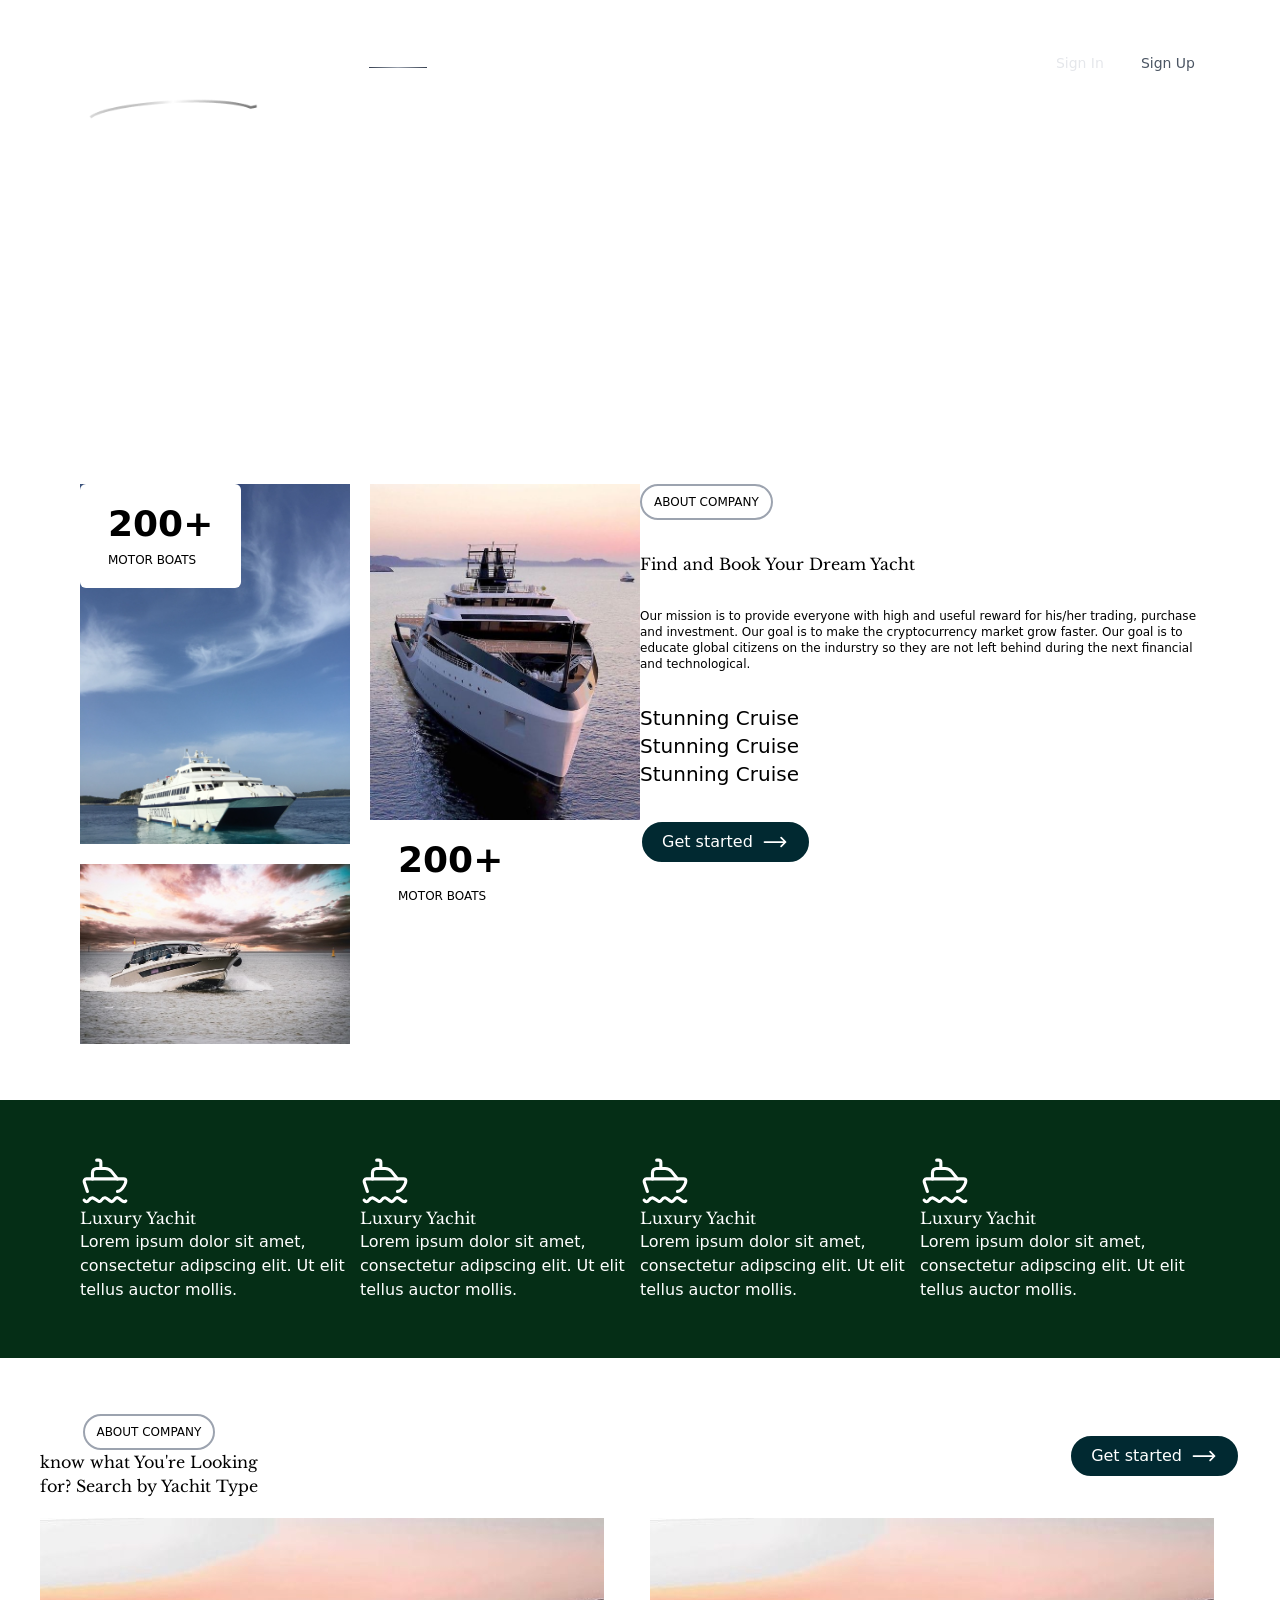
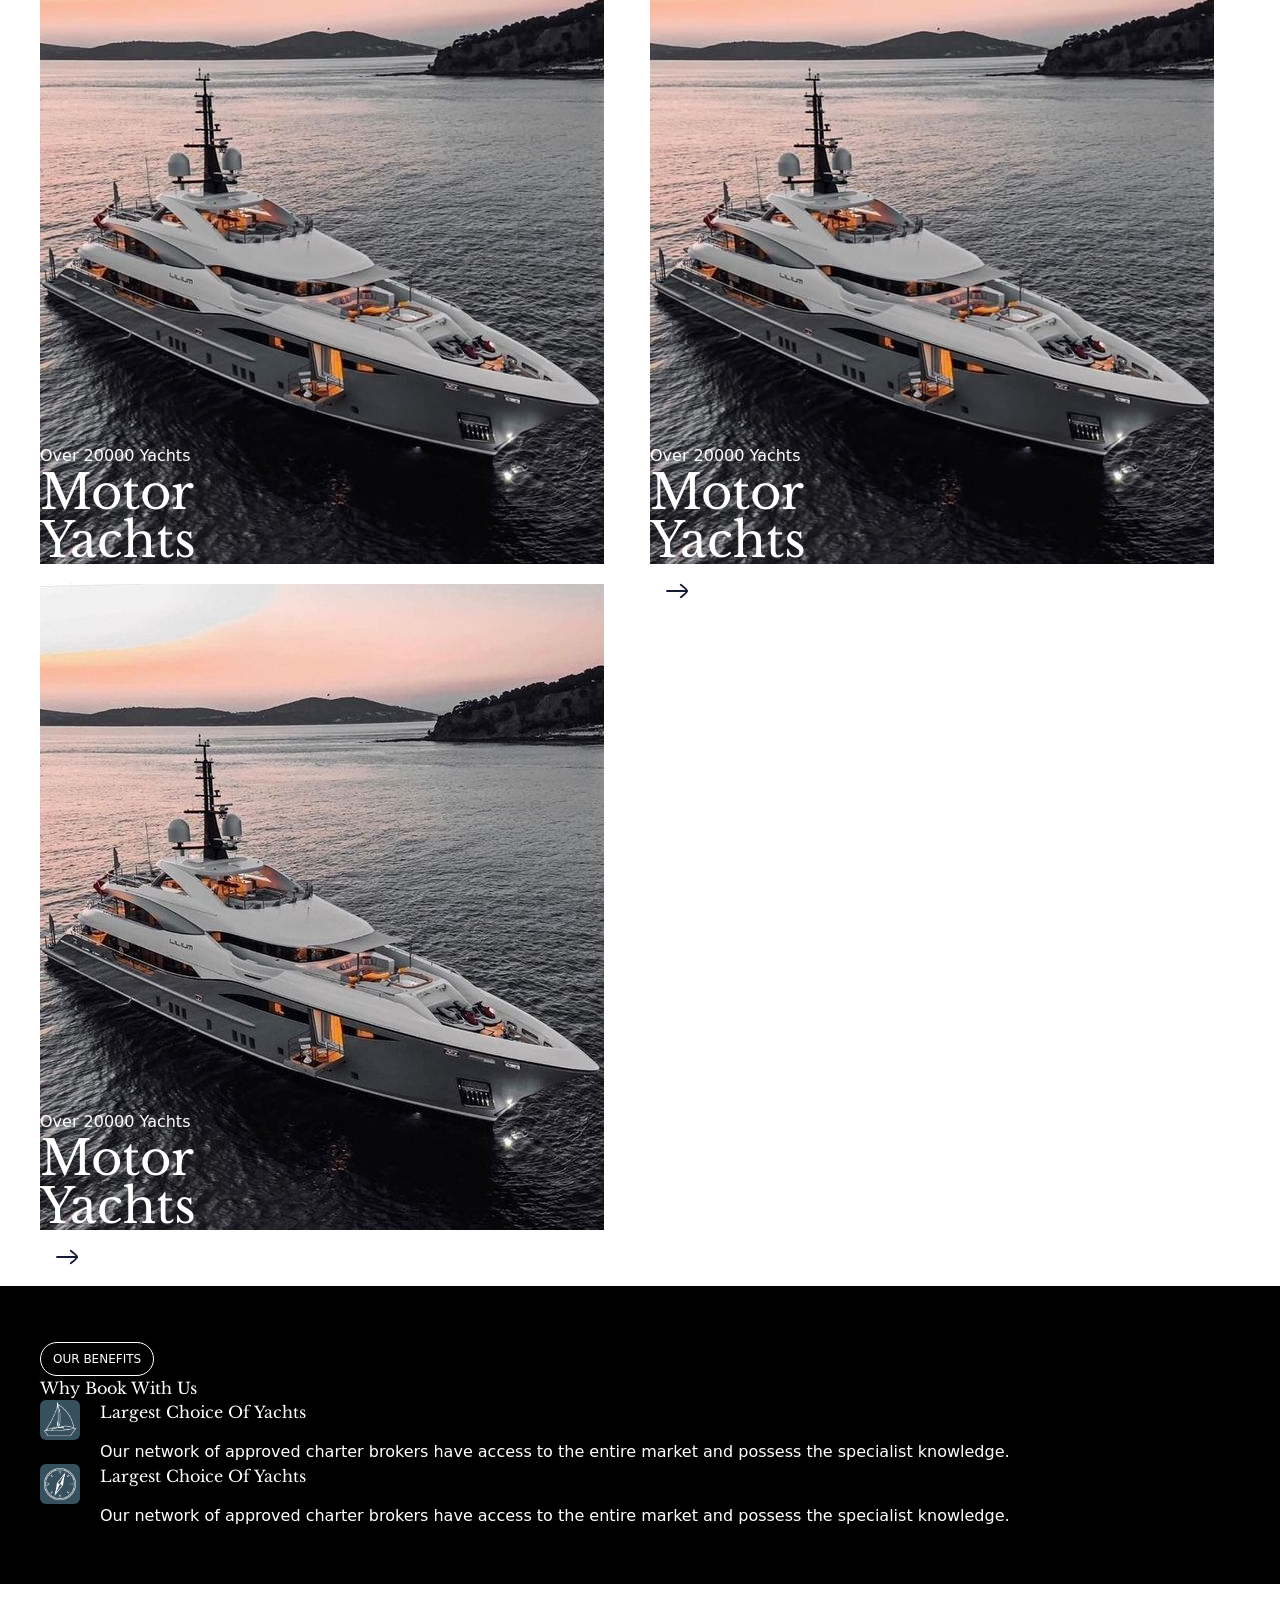
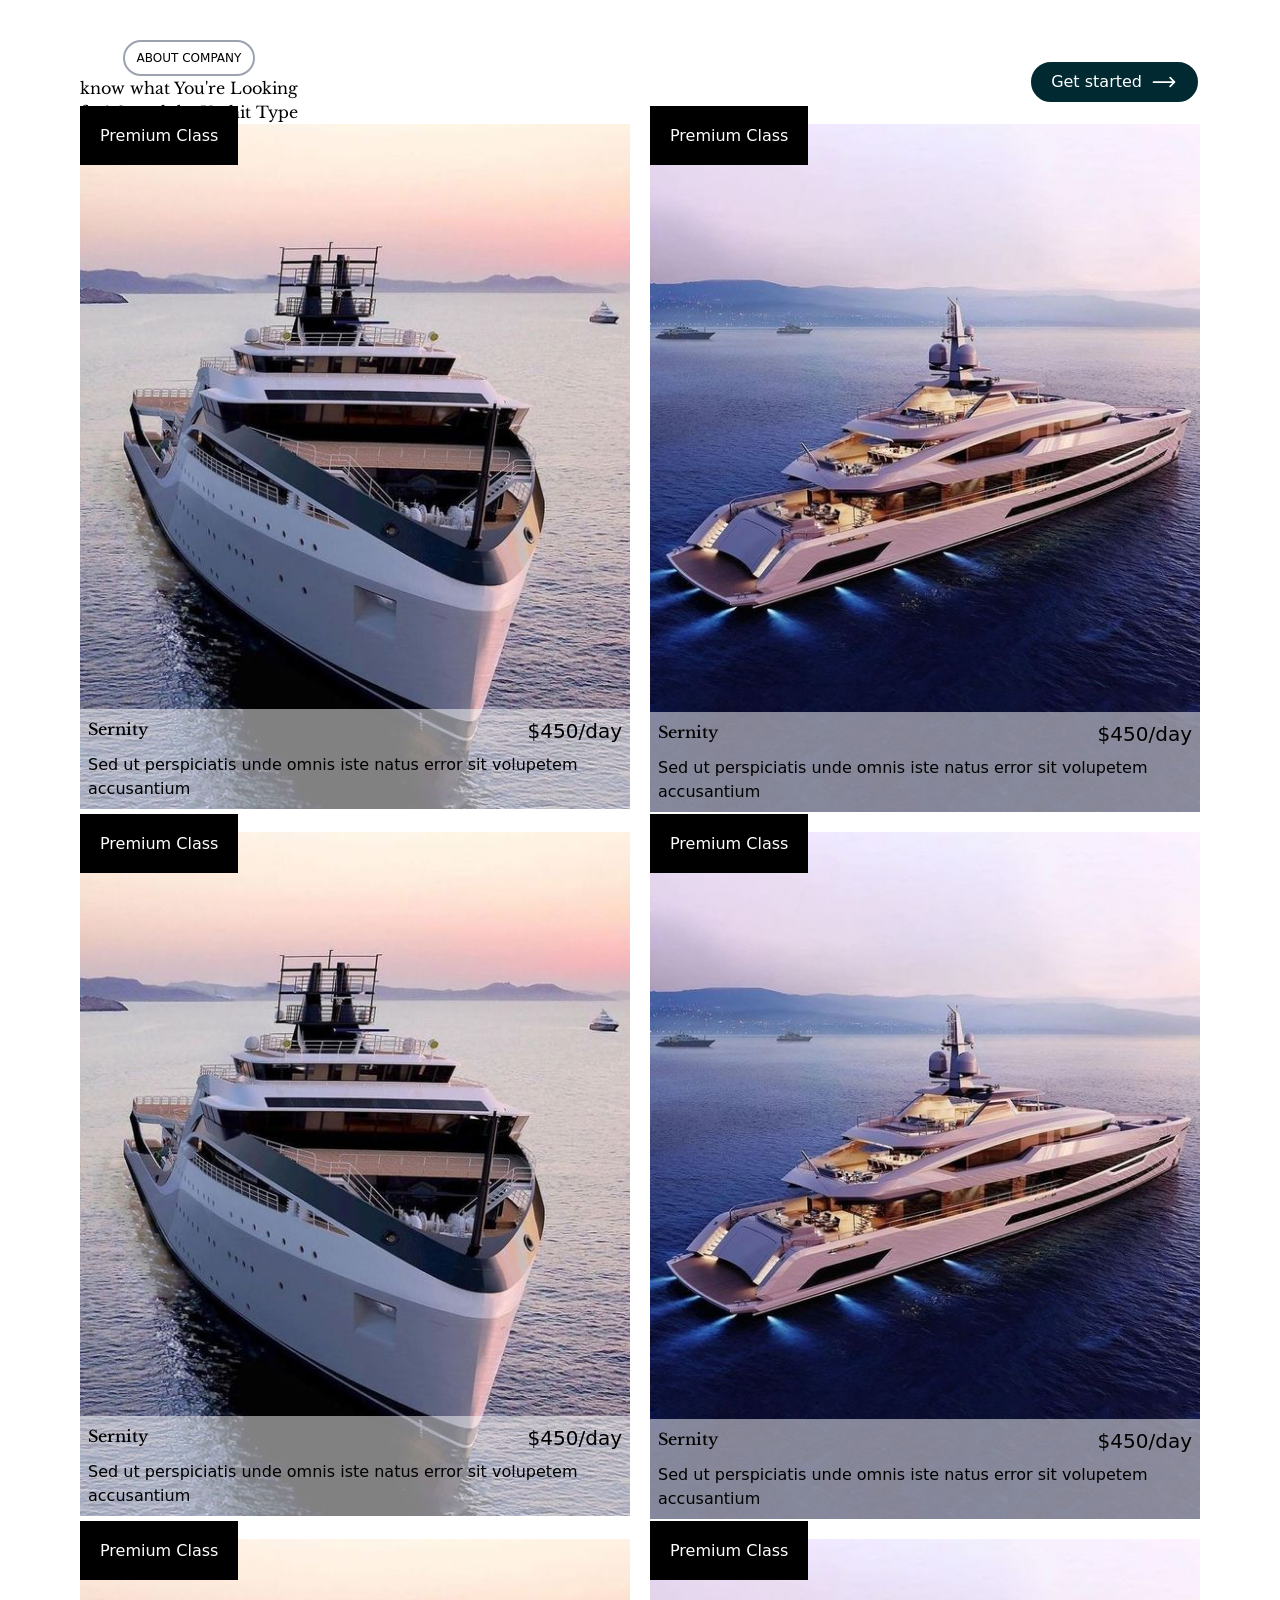
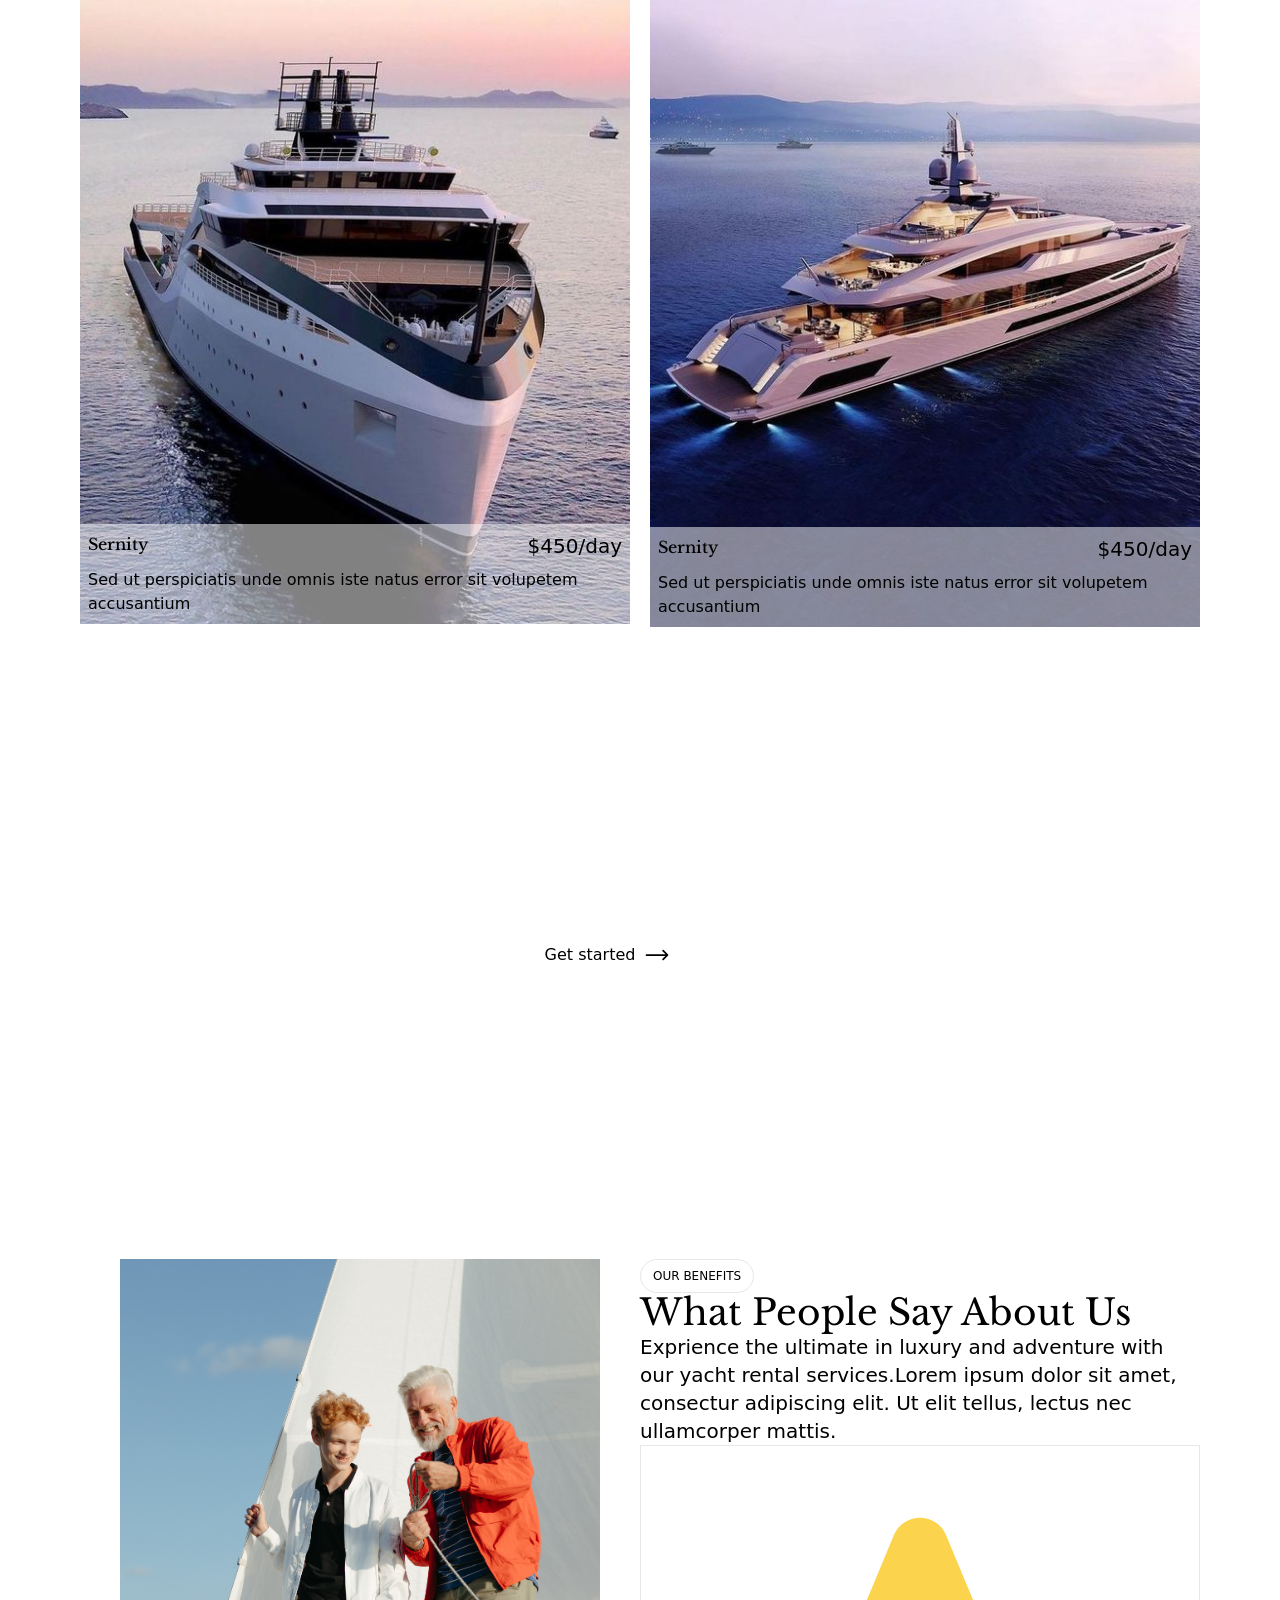
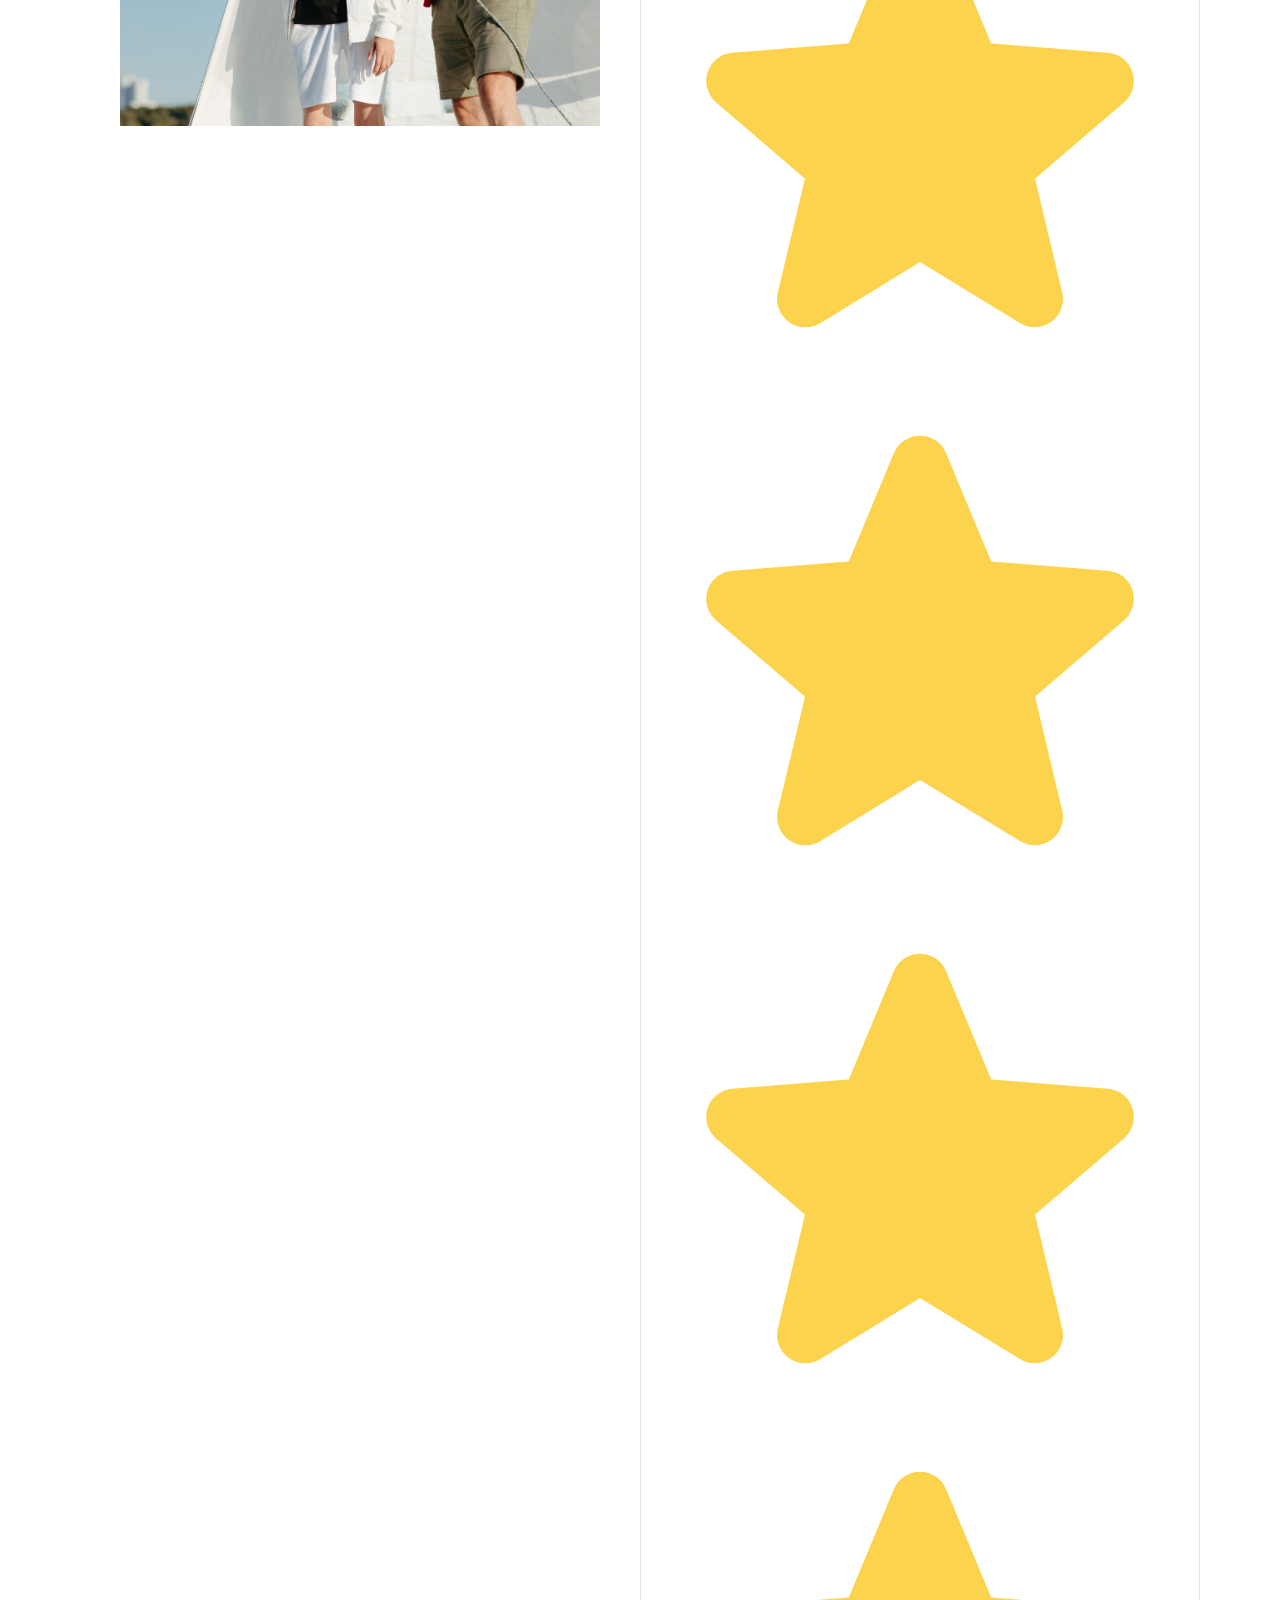
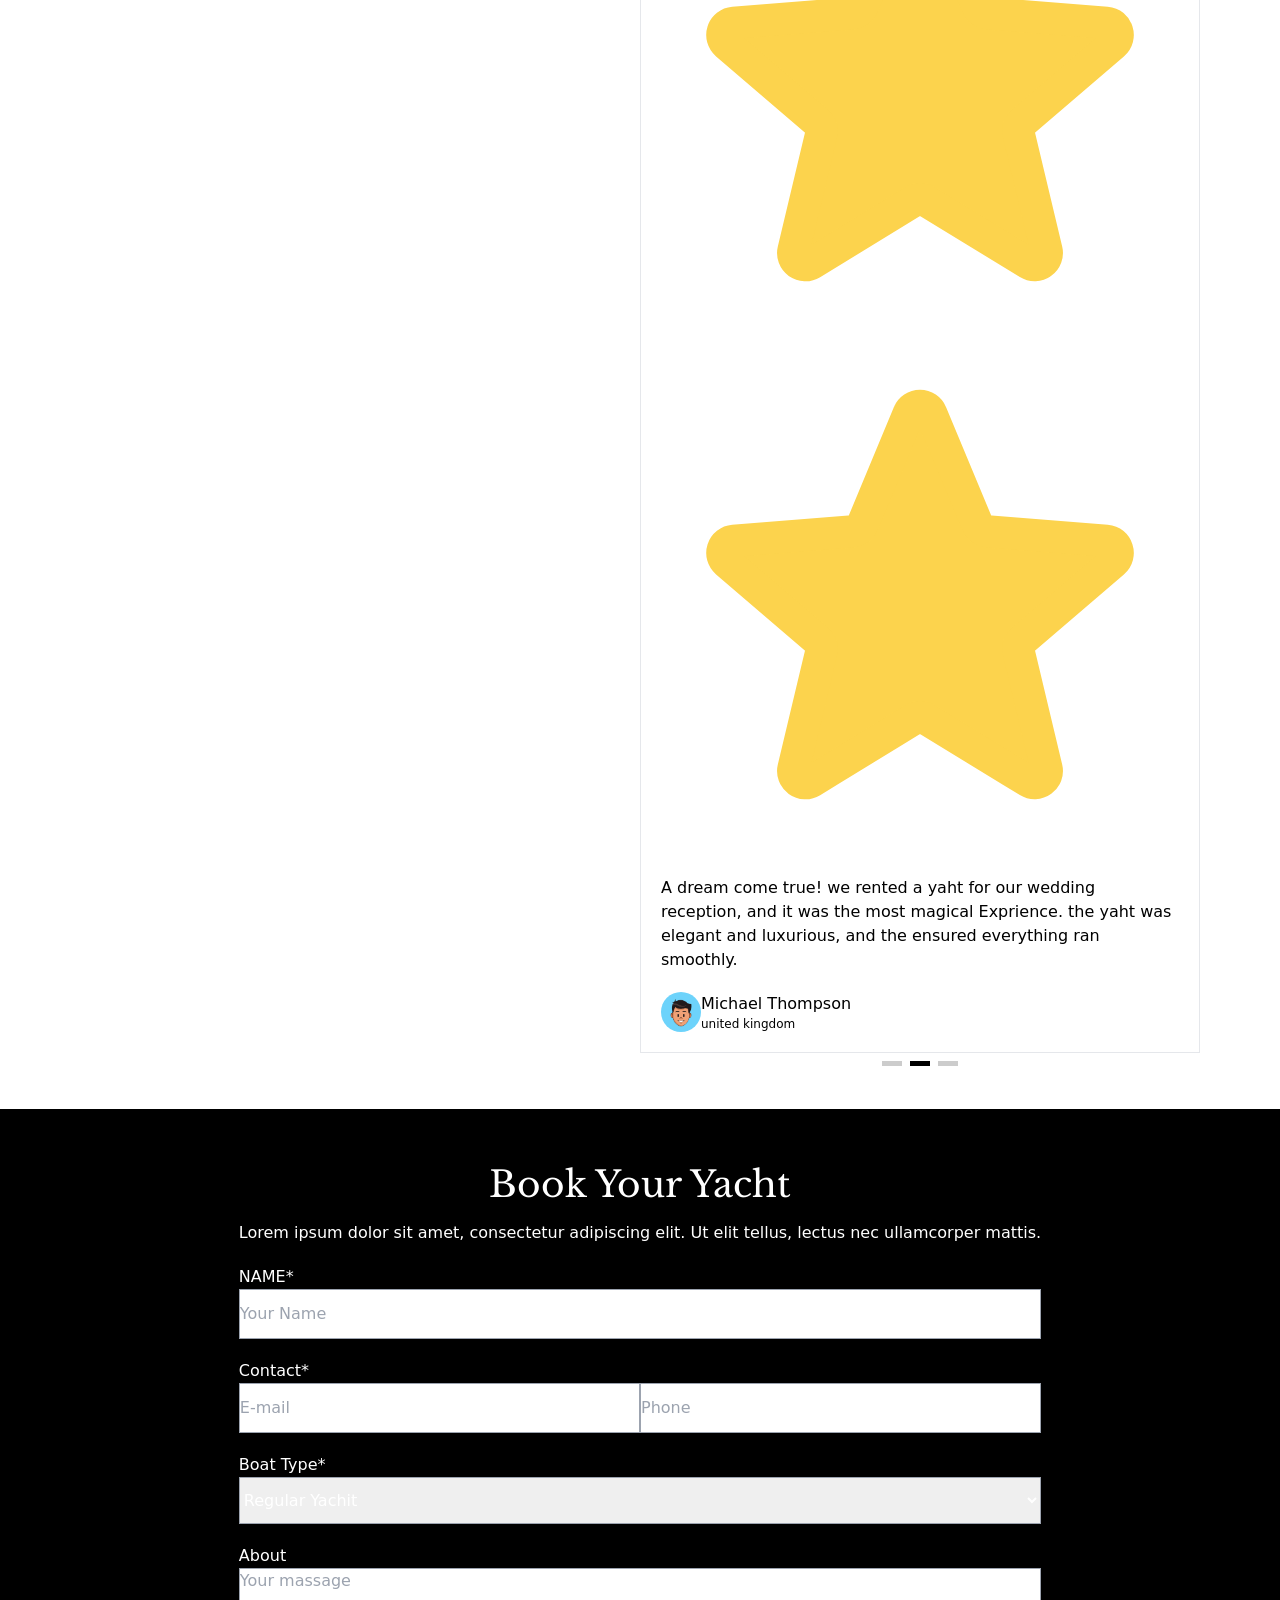
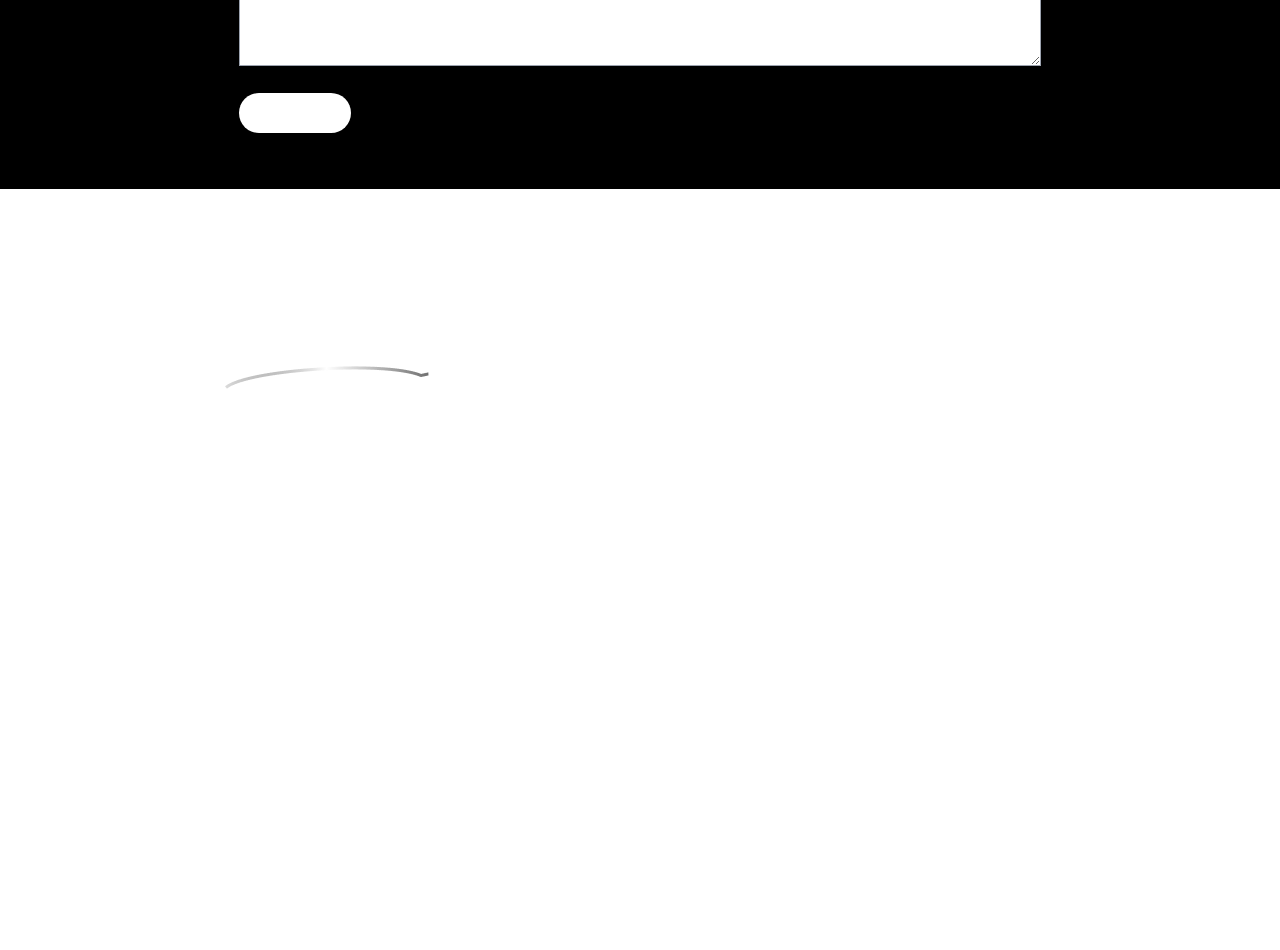
<file: public/index.html>
<!DOCTYPE html>
<html lang="en">
<head>
    <meta charset="UTF-8">
    <meta name="viewport" content="width=device-width, initial-scale=1.0">
    <title>Document</title>
    <link rel="stylesheet" href="https://cdn.jsdelivr.net/npm/swiper@11/swiper-bundle.min.css" />
    <link href="css/app.css" rel="stylesheet">
    <script defer src="js/alpine.js"></script>
     <!-- Demo styles -->
  <style>   
    .swiper-pagination-bullet  {
        height: 5px !important;
        width: 20px !important;
        border-radius: 0;
        background-color: black !important;
    }
    .swiper-pagination-bullets.swiper-pagination-horizontal{
        bottom: -20px;
    }
  </style>
</head>
<body >
    <header>
        <section class="w-full  antialiased lg:px-6 fixed top-0 z-10">
            <div class="mx-auto max-w-screen-xl ">
                <nav class="flex items-center w-full h-24 px-10 select-none" x-data="{ showMenu: false }">
                    <div class="relative flex flex-wrap items-start justify-between w-full mx-auto font-medium md:items-center md:h-24 md:justify-between">
                        <a href="#_" class="flex items-center w-1/4 py-4 pl-6 pr-4 space-x-2 font-extrabold text-white md:py-0">
                            <img class="h-20" src="assets/logo.png" alt="">
                        </a>
                        <div :class="{'flex': showMenu, 'hidden md:flex': !showMenu }" class="absolute z-50 flex-col items-center justify-center w-full h-auto px-2 text-center text-white -translate-x-1/2 border-0 border-white rounded-full md:border md:w-auto md:h-10 left-1/2 md:flex-row md:items-center">
                            <a href="#" class="relative inline-block w-full h-full  py-5 mx-2 font-medium leading-tight text-center text-white md:py-2 group md:w-auto  md:text-center">
                                <span>About Us</span>
                                <span class="absolute bottom-0 left-0 w-full h-px duration-300 ease-out translate-y-px bg-gradient-to-r md:from-gray-700 md:via-gray-400 md:to-gray-700 from-gray-900 via-gray-600 to-gray-900"></span>
                            </a>
                            <a href="#" class="relative inline-block w-full h-full px-4 py-5 mx-2 font-medium leading-tight text-center duration-300 ease-out md:py-2 group hover:text-white md:w-auto md:px-2 lg:mx-3 md:text-center">
                                <span>Type of yachts</span>
                                <span class="absolute bottom-0 w-0 h-px duration-300 ease-out translate-y-px group-hover:left-0 left-1/2 group-hover:w-full bg-gradient-to-r md:from-gray-700 md:via-gray-400 md:to-gray-700 from-gray-900 via-gray-600 to-gray-900"></span>
                            </a>
                            <a href="#" class="relative inline-block w-full h-full px-4 py-5 mx-2 font-medium leading-tight text-center duration-300 ease-out md:py-2 group hover:text-white md:w-auto md:px-2 lg:mx-3 md:text-center">
                                <span>Our Collections</span>
                                <span class="absolute bottom-0 w-0 h-px duration-300 ease-out translate-y-px group-hover:left-0 left-1/2 group-hover:w-full bg-gradient-to-r md:from-gray-700 md:via-gray-400 md:to-gray-700 from-gray-900 via-gray-600 to-gray-900"></span>
                            </a>
                            <a href="#" class="relative inline-block w-full h-full px-4 py-5 mx-2 font-medium leading-tight text-center duration-300 ease-out md:py-2 group hover:text-white md:w-auto md:px-2 lg:mx-3 md:text-center">
                                <span>Reviews</span>
                                <span class="absolute bottom-0 w-0 h-px duration-300 ease-out translate-y-px group-hover:left-0 left-1/2 group-hover:w-full bg-gradient-to-r md:from-gray-700 md:via-gray-400 md:to-gray-700 from-gray-900 via-gray-600 to-gray-900"></span>
                            </a>
                            <a href="#" class="relative inline-block w-full h-full px-4 py-5 mx-2 font-medium leading-tight text-center duration-300 ease-out md:py-2 group hover:text-white md:w-auto md:px-2 lg:mx-3 md:text-center">
                                <span>Contacts</span>
                                <span class="absolute bottom-0 w-0 h-px duration-300 ease-out translate-y-px group-hover:left-0 left-1/2 group-hover:w-full bg-gradient-to-r md:from-gray-700 md:via-gray-400 md:to-gray-700 from-gray-900 via-gray-600 to-gray-900"></span>
                            </a>
                        </div>
                        <div class="fixed top-0 left-0 z-40 items-center hidden w-full h-full p-3 text-sm bg-gray-900 bg-opacity-50 md:w-auto md:bg-transparent md:p-0 md:relative md:flex" :class="{'flex': showMenu, 'hidden': !showMenu }">
                            <div class="flex-col items-center w-full h-full p-3 overflow-hidden bg-black bg-opacity-50 rounded-lg select-none md:p-0  md:h-auto md:bg-transparent md:rounded-none md:relative md:flex md:flex-row md:overflow-auto">
                                <div class="flex flex-col items-center justify-end w-full h-full pt-2 md:w-full md:flex-row md:py-0">
                                    <a href="#_" class="w-full py-5 mr-0 text-center text-gray-200 md:py-3 md:w-auto hover:text-white md:pl-0 md:mr-3 lg:mr-5">Sign In</a>
                                    <a href="#_" class="inline-flex items-center justify-center w-full px-4 py-3 md:py-1.5 font-medium leading-6 text-center whitespace-no-wrap transition duration-150 ease-in-out border border-transparent md:mr-1 text-gray-600 md:w-auto bg-white rounded-lg md:rounded-full hover:bg-white focus:outline-none focus:border-gray-700 focus:shadow-outline-gray active:bg-gray-700">Sign Up</a>
                                </div>
                            </div>
                        </div>
                        <div @click="showMenu = !showMenu" class="absolute top-10 right-0 z-50 flex flex-col items-end translate-y-1.5 w-10 h-10 p-2 mr-4 rounded-full cursor-pointer md:hidden hover:bg-gray-200/10 hover:bg-opacity-10" :class="{ 'text-gray-400': showMenu, 'text-gray-100': !showMenu }">
                            <svg class="w-6 h-6" x-show="!showMenu" fill="none" stroke-linecap="round" stroke-linejoin="round" stroke-width="2" viewBox="0 0 24 24" stroke="currentColor" x-cloak>
                                <path d="M4 6h16M4 12h16M4 18h16"></path>
                            </svg>
                            <svg class="w-6 h-6" x-show="showMenu" fill="none" stroke="currentColor" viewBox="0 0 24 24" xmlns="http://www.w3.org/2000/svg" x-cloak>
                                <path stroke-linecap="round" stroke-linejoin="round" stroke-width="2" d="M6 18L18 6M6 6l12 12"></path>
                            </svg>
                        </div>
                    </div>
                </nav>
            </div>
        </section>
        
    </header>
    <main>
        <section class="bg-[url('../assets/cover2.png');] bg-center bg-no-repeat bg-cover object-cover max-w-screen-xl mx-auto px-10 ">
            <div class="flex flex-col md:justify-start justify-center items-center lg:items-start py-40  text-white space-y-4 lg:w-2/4">
                <div class="lg:text-start text-center">
                    <p class="lg:text-5xl text-3xl  font-libre">Luxury Yachit Charters For Your Dream Vacation</p>
                    <p class="text-xl font-sans"> Exprience the ultimate in luxury and adventure with our yacht rental services.</p>
                </div>
                <div>
                    <a href="#" class="inline-flex items-center h-10 rounded-full bg-white hover:bg-transparent border-2 border-white text-center py-6 px-8  gap-2  text-black hover:text-white htext-black whitespace-nowrap duration-700">
                        <span>Get started</span>
                        <svg xmlns="http://www.w3.org/2000/svg" fill="none" viewBox="0 0 24 24" stroke-width="1.5" stroke="currentColor" class="w-7 h-7">
                            <path stroke-linecap="round" stroke-linejoin="round" d="M17.25 8.25L21 12m0 0l-3.75 3.75M21 12H3"></path>
                        </svg>
                    </a>
                </div>
            </div>
        </section>
        <!--Section-02-->
        <section class="max-w-screen-xl mx-auto px-20 py-14 ">
            <div class="grid lg:grid-cols-2 gap-20 justify-center">
                <div class="grid md:grid-cols-2 gap-5 ">
                    <div class="space-y-5">
                        <div class="relative">
                            <div class="absolute bg-white py-5 px-7 space-y-2 rounded-md">
                                <p class="text-4xl font-semibold">200+</p>
                                <p class="font-medium text-xs">MOTOR BOATS</p>
                            </div>
                            <div>
                                <img src="assets/card-01.jpg" alt="">
                            </div>
                        </div>
                        <div>
                            <img src="assets/card-2.jpg" alt="">
                        </div>
                    </div>
                    <div class="relative">
                        <div >
                            <img  class="mt-10" src="assets/card-3.jpg" alt="">
                            <div class="absolute left-[12%] bottom-[20%] bg-white py-5 px-7 space-y-2 rounded-md ">
                                <p class="text-4xl font-semibold">200+</p>
                                <p class="font-medium text-xs">MOTOR BOATS</p>
                            </div>
                        </div>
                    </div>
                </div>
                <div class="">
                    <div>
                        <div class="space-y-8">
                            <p class="py-2 px-3 text-xs font-medium  border-2 border-gray-400 rounded-full inline-flex">ABOUT COMPANY</p>
                            <p class="font-libre text-2xl md:4xl  lg:text-5xl">Find and Book Your Dream Yacht</p>
                            <p class="text-xs md:text-base">Our mission is to provide everyone with high and useful reward for his/her trading, purchase and investment. Our goal is to make the cryptocurrency market grow faster. Our goal is to educate global citizens on the indurstry so they are not left behind during the next financial and technological.</p>
                            <ul class="list-image-check text-xl">
                                <li>Stunning Cruise</li>
                                <li>Stunning Cruise</li>
                                <li>Stunning Cruise</li>
                            </ul>
                            <div>
                                <a href="#" class="inline-flex items-center h-10 rounded-full bg-[#012931] border-2 border-white text-center p-5  gap-2 px-5 text-white whitespace-nowrap duration-700">
                                    <span>Get started</span>
                                    <svg xmlns="http://www.w3.org/2000/svg" fill="none" viewBox="0 0 24 24" stroke-width="1.5" stroke="currentColor" class="w-7 h-7">
                                        <path stroke-linecap="round" stroke-linejoin="round" d="M17.25 8.25L21 12m0 0l-3.75 3.75M21 12H3"></path>
                                    </svg>
                                </a>
                            </div>
                        </div>
                    </div>
                </div>
            </div>
        </section>
         <!--Section-03-->
        <section class=" md:px-20 py-14 bg-green-950  ">
            <div class="max-w-screen-xl mx-auto px-20">
                <div class="grid md:grid-cols-2 lg:grid-cols-4 gap-28">
                    <div class="space-y-7 text-white">
                        <div>
                            <svg width="50" height="50" viewBox="0 0 24 24" fill="none" xmlns="http://www.w3.org/2000/svg">
                                <path d="M2 21.1932C2.68524 22.2443 3.57104 22.2443 4.27299 21.1932C6.52985 17.7408 8.67954 23.6764 10.273 21.2321C12.703 17.5694 14.4508 23.9218 16.273 21.1932C18.6492 17.5582 20.1295 23.5776 22 21.5842" stroke="#FFFFFF" stroke-width="1.5" stroke-linecap="round"/>
                                <path d="M3.57228 17L2.07481 12.6457C1.80373 11.8574 2.30283 11 3.03273 11H20.8582C23.9522 11 19.9943 17 17.9966 17" stroke="#FFFFFF" stroke-width="1.5" stroke-linecap="round" stroke-linejoin="round"/>
                                <path d="M18 11L15.201 7.50122C14.4419 6.55236 13.2926 6 12.0775 6H8C6.89543 6 6 6.89543 6 8V11" stroke="#FFFFFF" stroke-width="1.5" stroke-linecap="round" stroke-linejoin="round"/>
                                <path d="M10 6V3C10 2.44772 9.55228 2 9 2H8" stroke="#FFFFFF" stroke-width="1.5" stroke-linecap="round" stroke-linejoin="round"/>
                            </svg>
                        </div>
                        <div class="space-y-6">
                            <p class="font-libre text-2xl">Luxury Yachit</p>
                            <p>Lorem ipsum dolor sit amet, consectetur adipscing elit. Ut elit tellus auctor mollis.</p>
                        </div>
                    </div>
                    <div class="space-y-6 text-white">
                        <div>
                            <svg width="50" height="50" viewBox="0 0 24 24" fill="none" xmlns="http://www.w3.org/2000/svg">
                                <path d="M2 21.1932C2.68524 22.2443 3.57104 22.2443 4.27299 21.1932C6.52985 17.7408 8.67954 23.6764 10.273 21.2321C12.703 17.5694 14.4508 23.9218 16.273 21.1932C18.6492 17.5582 20.1295 23.5776 22 21.5842" stroke="#FFFFFF" stroke-width="1.5" stroke-linecap="round"/>
                                <path d="M3.57228 17L2.07481 12.6457C1.80373 11.8574 2.30283 11 3.03273 11H20.8582C23.9522 11 19.9943 17 17.9966 17" stroke="#FFFFFF" stroke-width="1.5" stroke-linecap="round" stroke-linejoin="round"/>
                                <path d="M18 11L15.201 7.50122C14.4419 6.55236 13.2926 6 12.0775 6H8C6.89543 6 6 6.89543 6 8V11" stroke="#FFFFFF" stroke-width="1.5" stroke-linecap="round" stroke-linejoin="round"/>
                                <path d="M10 6V3C10 2.44772 9.55228 2 9 2H8" stroke="#FFFFFF" stroke-width="1.5" stroke-linecap="round" stroke-linejoin="round"/>
                            </svg>
                        </div>
                        <div class="space-y-6">
                            <p class="font-libre text-2xl">Luxury Yachit</p>
                            <p>Lorem ipsum dolor sit amet, consectetur adipscing elit. Ut elit tellus auctor mollis.</p>
                        </div>
                    </div>
                    <div class="space-y-7 text-white">
                        <div>
                            <svg width="50" height="50" viewBox="0 0 24 24" fill="none" xmlns="http://www.w3.org/2000/svg">
                                <path d="M2 21.1932C2.68524 22.2443 3.57104 22.2443 4.27299 21.1932C6.52985 17.7408 8.67954 23.6764 10.273 21.2321C12.703 17.5694 14.4508 23.9218 16.273 21.1932C18.6492 17.5582 20.1295 23.5776 22 21.5842" stroke="#FFFFFF" stroke-width="1.5" stroke-linecap="round"/>
                                <path d="M3.57228 17L2.07481 12.6457C1.80373 11.8574 2.30283 11 3.03273 11H20.8582C23.9522 11 19.9943 17 17.9966 17" stroke="#FFFFFF" stroke-width="1.5" stroke-linecap="round" stroke-linejoin="round"/>
                                <path d="M18 11L15.201 7.50122C14.4419 6.55236 13.2926 6 12.0775 6H8C6.89543 6 6 6.89543 6 8V11" stroke="#FFFFFF" stroke-width="1.5" stroke-linecap="round" stroke-linejoin="round"/>
                                <path d="M10 6V3C10 2.44772 9.55228 2 9 2H8" stroke="#FFFFFF" stroke-width="1.5" stroke-linecap="round" stroke-linejoin="round"/>
                            </svg>
                        </div>
                        <div class="space-y-6">
                            <p class="font-libre text-2xl">Luxury Yachit</p>
                            <p>Lorem ipsum dolor sit amet, consectetur adipscing elit. Ut elit tellus auctor mollis.</p>
                        </div>
                    </div>
                    <div class="space-y-7 text-white">
                        <div>
                            <svg width="50" height="50" viewBox="0 0 24 24" fill="none" xmlns="http://www.w3.org/2000/svg">
                                <path d="M2 21.1932C2.68524 22.2443 3.57104 22.2443 4.27299 21.1932C6.52985 17.7408 8.67954 23.6764 10.273 21.2321C12.703 17.5694 14.4508 23.9218 16.273 21.1932C18.6492 17.5582 20.1295 23.5776 22 21.5842" stroke="#FFFFFF" stroke-width="1.5" stroke-linecap="round"/>
                                <path d="M3.57228 17L2.07481 12.6457C1.80373 11.8574 2.30283 11 3.03273 11H20.8582C23.9522 11 19.9943 17 17.9966 17" stroke="#FFFFFF" stroke-width="1.5" stroke-linecap="round" stroke-linejoin="round"/>
                                <path d="M18 11L15.201 7.50122C14.4419 6.55236 13.2926 6 12.0775 6H8C6.89543 6 6 6.89543 6 8V11" stroke="#FFFFFF" stroke-width="1.5" stroke-linecap="round" stroke-linejoin="round"/>
                                <path d="M10 6V3C10 2.44772 9.55228 2 9 2H8" stroke="#FFFFFF" stroke-width="1.5" stroke-linecap="round" stroke-linejoin="round"/>
                            </svg>
                        </div>
                        <div class="space-y-6">
                            <p class="font-libre text-2xl">Luxury Yachit</p>
                            <p>Lorem ipsum dolor sit amet, consectetur adipscing elit. Ut elit tellus auctor mollis.</p>
                        </div>
                    </div>
                </div>
            </div>
        </section>
         <!--Section-04-->
        <section class="max-w-screen-xl mx-auto px-10 md:px-20 py-14  ">
            <div class="space-y-5">
                <div class="flex flex-col text-center md:text-start  md:flex-row justify-center md:justify-between items-center gap-y-10">
                    <div class="space-y-3 lg:space-y-5">
                        <p class="py-2 px-3 text-xs font-medium  border-2 border-gray-400 rounded-full inline-flex">ABOUT COMPANY</p>
                        <p class="text-2xl md:text-3xl lg:text-5xl  font-libre">know what You're Looking</p>
                        <p class="text-2xl md:text-3xl lg:text-5xl  font-libre">for? Search by Yachit Type</p>
                    </div>
                    <div>
                        <a href="#" class="inline-flex items-center h-10 rounded-full bg-[#012931] border-2 border-white text-center p-5  gap-2 px-5 text-white whitespace-nowrap duration-700">
                            <span>Get started</span>
                            <svg xmlns="http://www.w3.org/2000/svg" fill="none" viewBox="0 0 24 24" stroke-width="1.5" stroke="currentColor" class="w-7 h-7">
                                <path stroke-linecap="round" stroke-linejoin="round" d="M17.25 8.25L21 12m0 0l-3.75 3.75M21 12H3"></path>
                            </svg>
                        </a>
                    </div>
                </div>
                <div class="grid md:grid-cols-2 lg:grid-cols-3 gap-5 justify-center">
                    <div class="relative">
                        <img class="h-[450px]" src="assets/card-4.jpg" alt="">
                        <a href="#" class="bg-white  border-4 border-white hover:bg-transparent duration-700 rounded-full p-3 md:p-4 absolute top-5 right-[10%]">
                            <svg width="30" height="30" viewBox="0 0 24 24" fill="none" xmlns="http://www.w3.org/2000/svg">
                                <path d="M20 12L4 12" stroke="#141B34" stroke-width="1.5" stroke-linecap="round" stroke-linejoin="round"/>
                                <path d="M15 17C15 17 20 13.3176 20 12C20 10.6824 15 7 15 7" stroke="#141B34" stroke-width="1.5" stroke-linecap="round" stroke-linejoin="round"/>
                            </svg>
                        </a>
                        <div class="absolute bottom-0 left-8 text-white pb-8">
                            <p class="pb-3">Over 20000 Yachts</p>
                            <p class="font-libre text-5xl">Motor</p>
                            <p class="font-libre text-5xl">Yachts</p>
                        </div>
                    </div>
                    <div class="relative">
                        <div>
                            <img class="h-[450px]" src="assets/card-4.jpg" alt="">
                        </div>
                        <a href="#" class="bg-white  border-4 border-white hover:bg-transparent duration-700 rounded-full p-3 md:p-4 absolute top-5 right-[10%]">
                            <svg width="30" height="30" viewBox="0 0 24 24" fill="none" xmlns="http://www.w3.org/2000/svg">
                                <path d="M20 12L4 12" stroke="#141B34" stroke-width="1.5" stroke-linecap="round" stroke-linejoin="round"/>
                                <path d="M15 17C15 17 20 13.3176 20 12C20 10.6824 15 7 15 7" stroke="#141B34" stroke-width="1.5" stroke-linecap="round" stroke-linejoin="round"/>
                            </svg>
                        </a>
                        <div class="absolute bottom-0 left-8 text-white pb-8">
                            <p class="pb-3">Over 20000 Yachts</p>
                            <p class="font-libre text-5xl">Motor</p>
                            <p class="font-libre text-5xl">Yachts</p>
                        </div>
                    </div>
                    <div class="relative">
                        <div>
                            <img class="h-[450px]" src="assets/card-4.jpg" alt="">
                        </div>
                        <a href="#" class="bg-white  border-4 border-white hover:bg-transparent duration-700 rounded-full p-3 md:p-4 absolute top-5 right-[10%]">
                            <svg width="30" height="30" viewBox="0 0 24 24" fill="none" xmlns="http://www.w3.org/2000/svg">
                                <path d="M20 12L4 12" stroke="#141B34" stroke-width="1.5" stroke-linecap="round" stroke-linejoin="round"/>
                                <path d="M15 17C15 17 20 13.3176 20 12C20 10.6824 15 7 15 7" stroke="#141B34" stroke-width="1.5" stroke-linecap="round" stroke-linejoin="round"/>
                            </svg>
                        </a>
                        <div class="absolute bottom-0 left-8 text-white pb-8">
                            <p class="pb-3">Over 20000 Yachts</p>
                            <p class="font-libre text-5xl">Motor</p>
                            <p class="font-libre text-5xl">Yachts</p>
                        </div>
                    </div>
                </div>
            </div>
           
        </section>
         <!--Section-05-->
        <section class="px-10 md:px-20 py-14 bg-[url('../assets/cover2.png');] bg-center bg-no-repeat bg-cover object-cover  bg-blend-overlay bg-black bg-opacity-20">
            <div class="max-w-screen-xl mx-auto">
                <div class="flex justify-center lg:justify-end text-white">
                    <div class=" w-full lg:w-1/2 space-y-10 text-start">
                        <p class="py-2 px-3 text-xs font-medium  border border-white rounded-full inline-flex">OUR BENEFITS</p>
                        <p class="text-3xl md:text-5xl font-libre">Why Book With Us</p>
                        <div class="flex gap-5">
                            <div>
                                <img class="h-10 w-16 rounded-md flex justify-center" src="assets/boat.png" alt="">
                            </div>
                            <div class="space-y-4">
                                <p class="font-libre text-2xl lg:text-4xl">Largest Choice Of Yachts</p>
                                <p class="text-base md:text-xl">Our network of approved charter brokers have access to the entire market and possess the specialist knowledge.</p>
                            </div>
                        </div>
                        <div class="flex gap-5">
                            <div>
                                <img class="h-10 w-16 rounded-md" src="assets/compass.png" alt="">
                            </div>
                            <div class="space-y-4">
                                <p class="font-libre text-2xl lg:text-4xl">Largest Choice Of Yachts</p>
                                <p class="text-base md:text-xl">Our network of approved charter brokers have access to the entire market and possess the specialist knowledge.</p>
                            </div>
                        </div>
                    </div>
                </div>
            </div>
            
        </section>
        <!--Section-06-->
        <section class="max-w-screen-xl mx-auto px-20 py-14 ">
            <div class="space-y-10">
                <div class="flex flex-col text-center  md:flex-row justify-center md:justify-between items-center gap-y-10">
                    <div class="space-y-3 lg:space-y-5">
                        <p class="py-2 px-3 text-xs font-medium  border-2 border-gray-400 rounded-full inline-flex">ABOUT COMPANY</p>
                        <p class="text-2xl md:text-3xl lg:text-5xl  font-libre">know what You're Looking</p>
                        <p class="text-2xl md:text-3xl lg:text-5xl  font-libre">for? Search by Yachit Type</p>
                    </div>
                    <div>
                        <a href="#" class="inline-flex items-center h-10 rounded-full bg-[#012931] border-2 border-white text-center p-5  gap-2 px-5 text-white whitespace-nowrap duration-700">
                            <span>Get started</span>
                            <svg xmlns="http://www.w3.org/2000/svg" fill="none" viewBox="0 0 24 24" stroke-width="1.5" stroke="currentColor" class="w-7 h-7">
                                <path stroke-linecap="round" stroke-linejoin="round" d="M17.25 8.25L21 12m0 0l-3.75 3.75M21 12H3"></path>
                            </svg>
                        </a>
                    </div>
                </div>
                <div class="grid md:grid-cols-2 lg:grid-cols-3 gap-5 justify-center">
                    <div class="group">
                        <div class="relative">
                            <div class="absolute top-5 left-0 opacity-0 group-hover:opacity-100 duration-700">
                                <a href="#" class="p-5 bg-black text-white">Premium Class</a>
                            </div>
                            <img src="assets/card-3.jpg" alt="">
                            <div class="absolute bottom-0">
                                <div class="bg-white bg-opacity-50 p-2 space-y-2 md:space-y-5">
                                    <div class="flex justify-between">
                                        <p class="text-2xl md:text-4xl font-medium font-libre">Sernity</p>
                                        <p class="text-xl font-medium">$450/day</p>
                                    </div>
                                    <p>Sed ut perspiciatis unde omnis iste natus error sit volupetem accusantium</p>
                                </div>
                            </div>
                        </div>
                    </div>
                    <div class="group">
                        <div class="relative">
                            <div class="absolute top-5 left-0 opacity-0 group-hover:opacity-100 duration-700">
                                <a href="#" class="p-5 bg-black text-white">Premium Class</a>
                            </div>
                            <img src="assets/card-5.jpg" alt="">
                            <div class="absolute bottom-0">
                                <div class="bg-white bg-opacity-50 p-2 space-y-2 md:space-y-5">
                                    <div class="flex justify-between">
                                        <p class="text-2xl md:text-4xl font-medium font-libre">Sernity</p>
                                        <p class="text-xl font-medium">$450/day</p>
                                    </div>
                                    <p>Sed ut perspiciatis unde omnis iste natus error sit volupetem accusantium</p>
                                </div>
                            </div>
                        </div>
                    </div>
                    <div class="group">
                        <div class="relative">
                            <div class="absolute top-5 left-0 opacity-0 group-hover:opacity-100 duration-700">
                                <a href="#" class="p-5 bg-black text-white">Premium Class</a>
                            </div>
                            <img src="assets/card-3.jpg" alt="">
                            <div class="absolute bottom-0">
                                <div class="bg-white bg-opacity-50 p-2 space-y-2 md:space-y-5">
                                    <div class="flex justify-between">
                                        <p class="text-2xl md:text-4xl font-medium font-libre">Sernity</p>
                                        <p class="text-xl font-medium">$450/day</p>
                                    </div>
                                    <p>Sed ut perspiciatis unde omnis iste natus error sit volupetem accusantium</p>
                                </div>
                            </div>
                        </div>
                    </div>
                    <div class="group">
                        <div class="relative">
                            <div class="absolute top-5 left-0 opacity-0 group-hover:opacity-100 duration-700">
                                <a href="#" class="p-5 bg-black text-white">Premium Class</a>
                            </div>
                            <img src="assets/card-5.jpg" alt="">
                            <div class="absolute bottom-0">
                                <div class="bg-white bg-opacity-50 p-2 space-y-2 md:space-y-5">
                                    <div class="flex justify-between">
                                        <p class="text-2xl md:text-4xl font-medium font-libre">Sernity</p>
                                        <p class="text-xl font-medium">$450/day</p>
                                    </div>
                                    <p>Sed ut perspiciatis unde omnis iste natus error sit volupetem accusantium</p>
                                </div>
                            </div>
                        </div>
                    </div>
                    <div class="group">
                        <div class="relative">
                            <div class="absolute top-5 left-0 opacity-0 group-hover:opacity-100 duration-700">
                                <a href="#" class="p-5 bg-black text-white">Premium Class</a>
                            </div>
                            <img src="assets/card-3.jpg" alt="">
                            <div class="absolute bottom-0">
                                <div class="bg-white bg-opacity-50 p-2 space-y-2 md:space-y-5">
                                    <div class="flex justify-between">
                                        <p class="text-2xl md:text-4xl font-medium font-libre">Sernity</p>
                                        <p class="text-xl font-medium">$450/day</p>
                                    </div>
                                    <p>Sed ut perspiciatis unde omnis iste natus error sit volupetem accusantium</p>
                                </div>
                            </div>
                        </div>
                    </div>
                    <div class="group">
                        <div class="relative">
                            <div class="absolute top-5 left-0 opacity-0 group-hover:opacity-100 duration-700">
                                <a href="#" class="p-5 bg-black text-white">Premium Class</a>
                            </div>
                            <img src="assets/card-5.jpg" alt="">
                            <div class="absolute bottom-0">
                                <div class="bg-white bg-opacity-50 p-2 space-y-2 md:space-y-5">
                                    <div class="flex justify-between">
                                        <p class="text-2xl md:text-4xl font-medium font-libre">Sernity</p>
                                        <p class="text-xl font-medium">$450/day</p>
                                    </div>
                                    <p>Sed ut perspiciatis unde omnis iste natus error sit volupetem accusantium</p>
                                </div>
                            </div>
                        </div>
                    </div>
                </div>
            </div>
        </section>
        <!--Section-07-->
        <section class="max-w-screen-xl mx-auto py-14  ">
            <div class="bg-[url('../assets/yaht.jpg');] py-40 bg-center bg-no-repeat bg-cover">
                <div class="flex flex-col justify-center items-center gap-y-5">
                    <p class="font-libre text-3xl md:text-3xl lg:text-5xl text-white">Discover Our Collections</p>
                    <div class="flex gap-x-8 items-center">
                        <div>
                            <a href="#" class="inline-flex items-center h-10 rounded-full bg-white  text-center py-6 gap-2 px-5">
                                <span>Get started</span>
                                <svg xmlns="http://www.w3.org/2000/svg" fill="none" viewBox="0 0 24 24" stroke-width="1.5" stroke="currentColor" class="w-7 h-7">
                                    <path stroke-linecap="round" stroke-linejoin="round" d="M17.25 8.25L21 12m0 0l-3.75 3.75M21 12H3"></path>
                                </svg>
                            </a>
                        </div>
                        <a href="" class="bg-white bg-opacity-60 p-5 rounded-full text-white">
                            <svg xmlns="http://www.w3.org/2000/svg" fill="currentcolor" viewBox="0 0 24 24" stroke-width="1.5" stroke="currentColor" class="w-6 h-6">
                                <path stroke-linecap="round" stroke-linejoin="round" d="M5.25 5.653c0-.856.917-1.398 1.667-.986l11.54 6.348a1.125 1.125 0 010 1.971l-11.54 6.347a1.125 1.125 0 01-1.667-.985V5.653z" />
                            </svg>
                        </a>
                    </div>
                </div>
            </div>
        </section>
        <!--Section-08-->
        <section class="max-w-screen-xl mx-auto px-20 py-14 ">
            <div class="grid grid-cols-1 lg:grid-cols-2 gap-y-10 lg:gap-x-10">
                <div class="px-10">
                    <img class="" src="assets/review.png" alt="">
                </div>
                <div class="space-y-10 relative">
                    <p class="py-2 px-3 text-xs font-medium  border border-black rounded-full inline-flex">OUR BENEFITS</p>
                    <p class="text-4xl font-libre">What People Say About Us</p>
                    <p class="text-xl">Exprience the ultimate in luxury and adventure with our yacht rental services.Lorem ipsum dolor sit amet, consectur adipiscing elit. Ut elit tellus, lectus nec ullamcorper mattis.</p>
                    <!-- Swiper -->
                   <div class="swiper mySwiper ">
                       <div class="swiper-wrapper">
                        <div class="swiper-slide">
                            <div class="border border-black space-y-5 p-5"> 
                                <div class="flex flex-wrap justify-center lg:justify-start">
                                    <svg xmlns="http://www.w3.org/2000/svg" fill="#fcd34d" viewBox="0 0 24 24" stroke-width="1.5" stroke="#fcd34d" class=" w-4 h-4">
                                        <path stroke-linecap="round" stroke-linejoin="round" d="M11.48 3.499a.562.562 0 011.04 0l2.125 5.111a.563.563 0 00.475.345l5.518.442c.499.04.701.663.321.988l-4.204 3.602a.563.563 0 00-.182.557l1.285 5.385a.562.562 0 01-.84.61l-4.725-2.885a.563.563 0 00-.586 0L6.982 20.54a.562.562 0 01-.84-.61l1.285-5.386a.562.562 0 00-.182-.557l-4.204-3.602a.563.563 0 01.321-.988l5.518-.442a.563.563 0 00.475-.345L11.48 3.5z"></path>
                                    </svg>
                                    <svg xmlns="http://www.w3.org/2000/svg" fill="#fcd34d" viewBox="0 0 24 24" stroke-width="1.5" stroke="#fcd34d" class=" w-4 h-4">
                                        <path stroke-linecap="round" stroke-linejoin="round" d="M11.48 3.499a.562.562 0 011.04 0l2.125 5.111a.563.563 0 00.475.345l5.518.442c.499.04.701.663.321.988l-4.204 3.602a.563.563 0 00-.182.557l1.285 5.385a.562.562 0 01-.84.61l-4.725-2.885a.563.563 0 00-.586 0L6.982 20.54a.562.562 0 01-.84-.61l1.285-5.386a.562.562 0 00-.182-.557l-4.204-3.602a.563.563 0 01.321-.988l5.518-.442a.563.563 0 00.475-.345L11.48 3.5z"></path>
                                    </svg>
                                    <svg xmlns="http://www.w3.org/2000/svg" fill="#fcd34d" viewBox="0 0 24 24" stroke-width="1.5" stroke="#fcd34d" class=" w-4 h-4">
                                        <path stroke-linecap="round" stroke-linejoin="round" d="M11.48 3.499a.562.562 0 011.04 0l2.125 5.111a.563.563 0 00.475.345l5.518.442c.499.04.701.663.321.988l-4.204 3.602a.563.563 0 00-.182.557l1.285 5.385a.562.562 0 01-.84.61l-4.725-2.885a.563.563 0 00-.586 0L6.982 20.54a.562.562 0 01-.84-.61l1.285-5.386a.562.562 0 00-.182-.557l-4.204-3.602a.563.563 0 01.321-.988l5.518-.442a.563.563 0 00.475-.345L11.48 3.5z"></path>
                                    </svg>
                                    <svg xmlns="http://www.w3.org/2000/svg" fill="#fcd34d" viewBox="0 0 24 24" stroke-width="1.5" stroke="#fcd34d" class=" w-4 h-4">
                                        <path stroke-linecap="round" stroke-linejoin="round" d="M11.48 3.499a.562.562 0 011.04 0l2.125 5.111a.563.563 0 00.475.345l5.518.442c.499.04.701.663.321.988l-4.204 3.602a.563.563 0 00-.182.557l1.285 5.385a.562.562 0 01-.84.61l-4.725-2.885a.563.563 0 00-.586 0L6.982 20.54a.562.562 0 01-.84-.61l1.285-5.386a.562.562 0 00-.182-.557l-4.204-3.602a.563.563 0 01.321-.988l5.518-.442a.563.563 0 00.475-.345L11.48 3.5z"></path>
                                    </svg>
                                    <svg xmlns="http://www.w3.org/2000/svg" fill="#fcd34d" viewBox="0 0 24 24" stroke-width="1.5" stroke="#fcd34d" class=" w-4 h-4">
                                        <path stroke-linecap="round" stroke-linejoin="round" d="M11.48 3.499a.562.562 0 011.04 0l2.125 5.111a.563.563 0 00.475.345l5.518.442c.499.04.701.663.321.988l-4.204 3.602a.563.563 0 00-.182.557l1.285 5.385a.562.562 0 01-.84.61l-4.725-2.885a.563.563 0 00-.586 0L6.982 20.54a.562.562 0 01-.84-.61l1.285-5.386a.562.562 0 00-.182-.557l-4.204-3.602a.563.563 0 01.321-.988l5.518-.442a.563.563 0 00.475-.345L11.48 3.5z"></path>
                                    </svg>
                                </div>
                                <div>
                                    <p>A dream come true! we rented a yaht for our wedding reception, and it was the most magical Exprience. the yaht was elegant and luxurious, and the ensured everything ran smoothly.</p>
                                </div>
                                <div class="flex gap-x-2">
                                    <div>
                                        <img class="h-10 w-10 rounded-full" src="assets/person-1.jpg" alt="">
                                    </div>
                                    <div>
                                        <p class="font-medium">Michael Thompson</p>
                                        <p class="text-xs">united kingdom</p>
                                    </div>
                                </div>
                            </div>
                        </div>
                        <div class="swiper-slide">
                            <div class="border border-black space-y-5 p-5"> 
                                <div class="flex flex-wrap justify-center lg:justify-start">
                                    <svg xmlns="http://www.w3.org/2000/svg" fill="#fcd34d" viewBox="0 0 24 24" stroke-width="1.5" stroke="#fcd34d" class=" w-4 h-4">
                                        <path stroke-linecap="round" stroke-linejoin="round" d="M11.48 3.499a.562.562 0 011.04 0l2.125 5.111a.563.563 0 00.475.345l5.518.442c.499.04.701.663.321.988l-4.204 3.602a.563.563 0 00-.182.557l1.285 5.385a.562.562 0 01-.84.61l-4.725-2.885a.563.563 0 00-.586 0L6.982 20.54a.562.562 0 01-.84-.61l1.285-5.386a.562.562 0 00-.182-.557l-4.204-3.602a.563.563 0 01.321-.988l5.518-.442a.563.563 0 00.475-.345L11.48 3.5z"></path>
                                    </svg>
                                    <svg xmlns="http://www.w3.org/2000/svg" fill="#fcd34d" viewBox="0 0 24 24" stroke-width="1.5" stroke="#fcd34d" class=" w-4 h-4">
                                        <path stroke-linecap="round" stroke-linejoin="round" d="M11.48 3.499a.562.562 0 011.04 0l2.125 5.111a.563.563 0 00.475.345l5.518.442c.499.04.701.663.321.988l-4.204 3.602a.563.563 0 00-.182.557l1.285 5.385a.562.562 0 01-.84.61l-4.725-2.885a.563.563 0 00-.586 0L6.982 20.54a.562.562 0 01-.84-.61l1.285-5.386a.562.562 0 00-.182-.557l-4.204-3.602a.563.563 0 01.321-.988l5.518-.442a.563.563 0 00.475-.345L11.48 3.5z"></path>
                                    </svg>
                                    <svg xmlns="http://www.w3.org/2000/svg" fill="#fcd34d" viewBox="0 0 24 24" stroke-width="1.5" stroke="#fcd34d" class=" w-4 h-4">
                                        <path stroke-linecap="round" stroke-linejoin="round" d="M11.48 3.499a.562.562 0 011.04 0l2.125 5.111a.563.563 0 00.475.345l5.518.442c.499.04.701.663.321.988l-4.204 3.602a.563.563 0 00-.182.557l1.285 5.385a.562.562 0 01-.84.61l-4.725-2.885a.563.563 0 00-.586 0L6.982 20.54a.562.562 0 01-.84-.61l1.285-5.386a.562.562 0 00-.182-.557l-4.204-3.602a.563.563 0 01.321-.988l5.518-.442a.563.563 0 00.475-.345L11.48 3.5z"></path>
                                    </svg>
                                    <svg xmlns="http://www.w3.org/2000/svg" fill="#fcd34d" viewBox="0 0 24 24" stroke-width="1.5" stroke="#fcd34d" class=" w-4 h-4">
                                        <path stroke-linecap="round" stroke-linejoin="round" d="M11.48 3.499a.562.562 0 011.04 0l2.125 5.111a.563.563 0 00.475.345l5.518.442c.499.04.701.663.321.988l-4.204 3.602a.563.563 0 00-.182.557l1.285 5.385a.562.562 0 01-.84.61l-4.725-2.885a.563.563 0 00-.586 0L6.982 20.54a.562.562 0 01-.84-.61l1.285-5.386a.562.562 0 00-.182-.557l-4.204-3.602a.563.563 0 01.321-.988l5.518-.442a.563.563 0 00.475-.345L11.48 3.5z"></path>
                                    </svg>
                                    <svg xmlns="http://www.w3.org/2000/svg" fill="#fcd34d" viewBox="0 0 24 24" stroke-width="1.5" stroke="#fcd34d" class=" w-4 h-4">
                                        <path stroke-linecap="round" stroke-linejoin="round" d="M11.48 3.499a.562.562 0 011.04 0l2.125 5.111a.563.563 0 00.475.345l5.518.442c.499.04.701.663.321.988l-4.204 3.602a.563.563 0 00-.182.557l1.285 5.385a.562.562 0 01-.84.61l-4.725-2.885a.563.563 0 00-.586 0L6.982 20.54a.562.562 0 01-.84-.61l1.285-5.386a.562.562 0 00-.182-.557l-4.204-3.602a.563.563 0 01.321-.988l5.518-.442a.563.563 0 00.475-.345L11.48 3.5z"></path>
                                    </svg>
                                </div>
                                <div>
                                    <p>A dream come true! we rented a yaht for our wedding reception, and it was the most magical Exprience. the yaht was elegant and luxurious, and the ensured everything ran smoothly.</p>
                                </div>
                                <div class="flex gap-x-2">
                                    <div>
                                        <img class="h-10 w-10 rounded-full" src="assets/avater-2.png" alt="">
                                    </div>
                                    <div>
                                        <p class="font-medium">Michael Thompson</p>
                                        <p class="text-xs">united kingdom</p>
                                    </div>
                                </div>
                            </div>
                        </div>
                        <div class="swiper-slide">
                            <div class="border border-black space-y-5 p-5"> 
                                <div class="flex flex-wrap justify-center lg:justify-start">
                                    <svg xmlns="http://www.w3.org/2000/svg" fill="#fcd34d" viewBox="0 0 24 24" stroke-width="1.5" stroke="#fcd34d" class=" w-4 h-4">
                                        <path stroke-linecap="round" stroke-linejoin="round" d="M11.48 3.499a.562.562 0 011.04 0l2.125 5.111a.563.563 0 00.475.345l5.518.442c.499.04.701.663.321.988l-4.204 3.602a.563.563 0 00-.182.557l1.285 5.385a.562.562 0 01-.84.61l-4.725-2.885a.563.563 0 00-.586 0L6.982 20.54a.562.562 0 01-.84-.61l1.285-5.386a.562.562 0 00-.182-.557l-4.204-3.602a.563.563 0 01.321-.988l5.518-.442a.563.563 0 00.475-.345L11.48 3.5z"></path>
                                    </svg>
                                    <svg xmlns="http://www.w3.org/2000/svg" fill="#fcd34d" viewBox="0 0 24 24" stroke-width="1.5" stroke="#fcd34d" class=" w-4 h-4">
                                        <path stroke-linecap="round" stroke-linejoin="round" d="M11.48 3.499a.562.562 0 011.04 0l2.125 5.111a.563.563 0 00.475.345l5.518.442c.499.04.701.663.321.988l-4.204 3.602a.563.563 0 00-.182.557l1.285 5.385a.562.562 0 01-.84.61l-4.725-2.885a.563.563 0 00-.586 0L6.982 20.54a.562.562 0 01-.84-.61l1.285-5.386a.562.562 0 00-.182-.557l-4.204-3.602a.563.563 0 01.321-.988l5.518-.442a.563.563 0 00.475-.345L11.48 3.5z"></path>
                                    </svg>
                                    <svg xmlns="http://www.w3.org/2000/svg" fill="#fcd34d" viewBox="0 0 24 24" stroke-width="1.5" stroke="#fcd34d" class=" w-4 h-4">
                                        <path stroke-linecap="round" stroke-linejoin="round" d="M11.48 3.499a.562.562 0 011.04 0l2.125 5.111a.563.563 0 00.475.345l5.518.442c.499.04.701.663.321.988l-4.204 3.602a.563.563 0 00-.182.557l1.285 5.385a.562.562 0 01-.84.61l-4.725-2.885a.563.563 0 00-.586 0L6.982 20.54a.562.562 0 01-.84-.61l1.285-5.386a.562.562 0 00-.182-.557l-4.204-3.602a.563.563 0 01.321-.988l5.518-.442a.563.563 0 00.475-.345L11.48 3.5z"></path>
                                    </svg>
                                    <svg xmlns="http://www.w3.org/2000/svg" fill="#fcd34d" viewBox="0 0 24 24" stroke-width="1.5" stroke="#fcd34d" class=" w-4 h-4">
                                        <path stroke-linecap="round" stroke-linejoin="round" d="M11.48 3.499a.562.562 0 011.04 0l2.125 5.111a.563.563 0 00.475.345l5.518.442c.499.04.701.663.321.988l-4.204 3.602a.563.563 0 00-.182.557l1.285 5.385a.562.562 0 01-.84.61l-4.725-2.885a.563.563 0 00-.586 0L6.982 20.54a.562.562 0 01-.84-.61l1.285-5.386a.562.562 0 00-.182-.557l-4.204-3.602a.563.563 0 01.321-.988l5.518-.442a.563.563 0 00.475-.345L11.48 3.5z"></path>
                                    </svg>
                                    <svg xmlns="http://www.w3.org/2000/svg" fill="#fcd34d" viewBox="0 0 24 24" stroke-width="1.5" stroke="#fcd34d" class=" w-4 h-4">
                                        <path stroke-linecap="round" stroke-linejoin="round" d="M11.48 3.499a.562.562 0 011.04 0l2.125 5.111a.563.563 0 00.475.345l5.518.442c.499.04.701.663.321.988l-4.204 3.602a.563.563 0 00-.182.557l1.285 5.385a.562.562 0 01-.84.61l-4.725-2.885a.563.563 0 00-.586 0L6.982 20.54a.562.562 0 01-.84-.61l1.285-5.386a.562.562 0 00-.182-.557l-4.204-3.602a.563.563 0 01.321-.988l5.518-.442a.563.563 0 00.475-.345L11.48 3.5z"></path>
                                    </svg>
                                </div>
                                <div>
                                    <p>A dream come true! we rented a yaht for our wedding reception, and it was the most magical Exprience. the yaht was elegant and luxurious, and the ensured everything ran smoothly.</p>
                                </div>
                                <div class="flex gap-x-2">
                                    <div>
                                        <img class="h-10 w-10 rounded-full" src="assets/avater-2.png" alt="">
                                    </div>
                                    <div>
                                        <p class="font-medium">Michael Thompson</p>
                                        <p class="text-xs">united kingdom</p>
                                    </div>
                                </div>
                            </div>
                        </div>
                       </div>
                    </div>
                    <div class=" justify-start swiper-pagination "></div>
                </div>
            </div>
        </section>
        <!--Section-09-->
        <section class="max-w-screen-xl mx-auto px-10 lg:px-20 py-14 bg-[url('../assets/yaht.jpg')] bg-cover bg-no-repeat bg-center bg-blend-overlay bg-black bg-opacity-20 ">
            <div class="flex justify-center lg:justify-end">
                <form class="lg:w-1/2 space-y-5 text-white">
                    <div class="space-y-4 text-center md:text-start">
                        <p class="font-libre text-4xl">Book Your Yacht</p>
                        <p>Lorem ipsum dolor sit amet, consectetur adipiscing elit. Ut elit tellus, lectus nec ullamcorper mattis.</p>
                    </div>
                    <div class="w-full ">
                        <label for="first-name" class="">NAME*</label>
                        <div class="mt-2">
                          <input type="text" placeholder="Your Name" name="first-name" id="first-name" autocomplete="given-name" class="rounded-sm placeholder:text-white pl-3 focus:outline-none w-full py-3 bg-transparent border border-gray-400">
                        </div>
                    </div>
                    <div>
                        <label for="first-name" class="">Contact*</label>
                        <div class="flex gap-10 ">
                            <div class="mt-2 w-full">
                              <input type="text" placeholder="E-mail" name="first-name" id="first-name" autocomplete="given-name" class="rounded-sm placeholder:text-white pl-3 focus:outline-none w-full py-3 bg-transparent border border-gray-400">
                            </div>
                            <div class="mt-2 w-full">
                              <input type="text" placeholder="Phone" name="first-name" id="first-name" autocomplete="given-name" class="rounded-sm placeholder:text-white pl-3 focus:outline-none w-full py-3 bg-transparent border border-gray-400">
                            </div>
                        </div>
                    </div>
                    <div class="w-full ">
                        <label for="first-name" class="">Boat Type*</label>
                        <div class="mt-2 w-full">
                            <select id="boat" name="boat" autocomplete="Regular Yacht" class="block w-full rounded-sm border border-gray-400 pl-3 py-3 focus:text-black bg-transparent">
                              <option>Regular Yachit</option>
                              <option>Select</option>
                              <option>Select</option>
                              <option>Select</option>
                            </select>
                        </div>
                    </div>
                    <div class="">
                        <label for="about" class="">About</label>
                        <div class="mt-2">
                          <textarea id="about" placeholder="Your massage" name="about" rows="4" class="block w-full rounded-sm  py-1.5 bg-transparent border border-gray-400 focus:outline-none placeholder:text-white pl-3 pt-8"></textarea>
                        </div>
                    </div>
                    <button type="button" class="inline-flex items-center h-10 rounded-full bg-white  text-center py-6 gap-2 px-5">
                        <span class="text-black">Send</span>
                        <svg xmlns="http://www.w3.org/2000/svg" fill="currentcolor" viewBox="0 0 24 24" stroke-width="1.5" stroke="currentColor" class="w-6 h-6 text-black">
                            <path stroke-linecap="round" stroke-linejoin="round" d="M17.25 8.25L21 12m0 0l-3.75 3.75M21 12H3" />
                          </svg>
                          
                    </button>
                </form>
            </div>
        </section>
    </main>
    <footer class="bg-[#0C2930] ">
        <div class="mx-auto max-w-screen-xl px-10 lg:px-20 py-14">
            <div class="grid grid-cols-12 gap-y-10 md:gap-x-10 text-white justify-center">
                <div class="space-y-4 col-span-full sm:col-span-6 lg:col-span-3">
                    <img class="h-20 w-32 flex justify-center" src="assets/logo.png" alt="">
                    <p>Seafarer, a WP theme equipped with the utmest practical fatures for your yacht & boat rental bussiness</p>
                    <ul class="flex justify-center md:justify-start gap-x-4">
                        <li class=" hover:bg-sky rounded-full">
                            <a href="#" class="text-white">
                                <svg xmlns="http://www.w3.org/2000/svg" width="20" height="20" fill="currentColor" class="bi bi-instagram" viewBox="0 0 16 16">
                                    <path d="M8 0C5.829 0 5.556.01 4.703.048 3.85.088 3.269.222 2.76.42a3.917 3.917 0 0 0-1.417.923A3.927 3.927 0 0 0 .42 2.76C.222 3.268.087 3.85.048 4.7.01 5.555 0 5.827 0 8.001c0 2.172.01 2.444.048 3.297.04.852.174 1.433.372 1.942.205.526.478.972.923 1.417.444.445.89.719 1.416.923.51.198 1.09.333 1.942.372C5.555 15.99 5.827 16 8 16s2.444-.01 3.298-.048c.851-.04 1.434-.174 1.943-.372a3.916 3.916 0 0 0 1.416-.923c.445-.445.718-.891.923-1.417.197-.509.332-1.09.372-1.942C15.99 10.445 16 10.173 16 8s-.01-2.445-.048-3.299c-.04-.851-.175-1.433-.372-1.941a3.926 3.926 0 0 0-.923-1.417A3.911 3.911 0 0 0 13.24.42c-.51-.198-1.092-.333-1.943-.372C10.443.01 10.172 0 7.998 0h.003zm-.717 1.442h.718c2.136 0 2.389.007 3.232.046.78.035 1.204.166 1.486.275.373.145.64.319.92.599.28.28.453.546.598.92.11.281.24.705.275 1.485.039.843.047 1.096.047 3.231s-.008 2.389-.047 3.232c-.035.78-.166 1.203-.275 1.485a2.47 2.47 0 0 1-.599.919c-.28.28-.546.453-.92.598-.28.11-.704.24-1.485.276-.843.038-1.096.047-3.232.047s-2.39-.009-3.233-.047c-.78-.036-1.203-.166-1.485-.276a2.478 2.478 0 0 1-.92-.598 2.48 2.48 0 0 1-.6-.92c-.109-.281-.24-.705-.275-1.485-.038-.843-.046-1.096-.046-3.233 0-2.136.008-2.388.046-3.231.036-.78.166-1.204.276-1.486.145-.373.319-.64.599-.92.28-.28.546-.453.92-.598.282-.11.705-.24 1.485-.276.738-.034 1.024-.044 2.515-.045v.002zm4.988 1.328a.96.96 0 1 0 0 1.92.96.96 0 0 0 0-1.92zm-4.27 1.122a4.109 4.109 0 1 0 0 8.217 4.109 4.109 0 0 0 0-8.217zm0 1.441a2.667 2.667 0 1 1 0 5.334 2.667 2.667 0 0 1 0-5.334z"></path>
                                </svg>
                            </a>
                        </li>
                        <li class=" hover:bg-sky rounded-full">
                            <a href="#" class="text-white">
                                <svg xmlns="http://www.w3.org/2000/svg" width="20" height="20" fill="currentColor" class="bi bi-facebook" viewBox="0 0 16 16">
                                    <path d="M16 8.049c0-4.446-3.582-8.05-8-8.05C3.58 0-.002 3.603-.002 8.05c0 4.017 2.926 7.347 6.75 7.951v-5.625h-2.03V8.05H6.75V6.275c0-2.017 1.195-3.131 3.022-3.131.876 0 1.791.157 1.791.157v1.98h-1.009c-.993 0-1.303.621-1.303 1.258v1.51h2.218l-.354 2.326H9.25V16c3.824-.604 6.75-3.934 6.75-7.951z"></path>
                                </svg>
                            </a>
                        </li>
                        <li class=" hover:bg-sky  rounded-full">
                            <a href="#" class="text-white">
                                <svg xmlns="http://www.w3.org/2000/svg" width="20" height="20" fill="currentColor" class="bi bi-twitter" viewBox="0 0 16 16">
                                    <path d="M5.026 15c6.038 0 9.341-5.003 9.341-9.334 0-.14 0-.282-.006-.422A6.685 6.685 0 0 0 16 3.542a6.658 6.658 0 0 1-1.889.518 3.301 3.301 0 0 0 1.447-1.817 6.533 6.533 0 0 1-2.087.793A3.286 3.286 0 0 0 7.875 6.03a9.325 9.325 0 0 1-6.767-3.429 3.289 3.289 0 0 0 1.018 4.382A3.323 3.323 0 0 1 .64 6.575v.045a3.288 3.288 0 0 0 2.632 3.218 3.203 3.203 0 0 1-.865.115 3.23 3.23 0 0 1-.614-.057 3.283 3.283 0 0 0 3.067 2.277A6.588 6.588 0 0 1 .78 13.58a6.32 6.32 0 0 1-.78-.045A9.344 9.344 0 0 0 5.026 15z"></path>
                                </svg>
                            </a>
                        </li>
                        <li class=" hover:bg-sky  rounded-full">
                            <a href="#" class="text-white">
                                <svg xmlns="http://www.w3.org/2000/svg" width="20" height="20" fill="currentColor" class="bi bi-youtube" viewBox="0 0 16 16">
                                    <path d="M8.051 1.999h.089c.822.003 4.987.033 6.11.335a2.01 2.01 0 0 1 1.415 1.42c.101.38.172.883.22 1.402l.01.104.022.26.008.104c.065.914.073 1.77.074 1.957v.075c-.001.194-.01 1.108-.082 2.06l-.008.105-.009.104c-.05.572-.124 1.14-.235 1.558a2.007 2.007 0 0 1-1.415 1.42c-1.16.312-5.569.334-6.18.335h-.142c-.309 0-1.587-.006-2.927-.052l-.17-.006-.087-.004-.171-.007-.171-.007c-1.11-.049-2.167-.128-2.654-.26a2.007 2.007 0 0 1-1.415-1.419c-.111-.417-.185-.986-.235-1.558L.09 9.82l-.008-.104A31.4 31.4 0 0 1 0 7.68v-.123c.002-.215.01-.958.064-1.778l.007-.103.003-.052.008-.104.022-.26.01-.104c.048-.519.119-1.023.22-1.402a2.007 2.007 0 0 1 1.415-1.42c.487-.13 1.544-.21 2.654-.26l.17-.007.172-.006.086-.003.171-.007A99.788 99.788 0 0 1 7.858 2h.193zM6.4 5.209v4.818l4.157-2.408L6.4 5.209z"></path>
                                </svg>
                            </a>
                        </li>
                    </ul>
                </div>
                <div class="col-span-full sm:col-span-6 lg:col-span-3">
                    <p class="text-xl pb-5 font-libre">OUR COMPANY</p>
                    <ul class="space-y-3">
                        <li>About us</li>
                        <li>Type of yachts</li>
                        <li>Our Collections</li>
                        <li>Reviews</li>
                        <li>Contact</li>
                    </ul>
                </div>
                <div class="col-span-full sm:col-span-6 lg:col-span-3">
                    <p class="text-xl pb-5 font-libre">OUR COMPANY</p>
                    <ul class="space-y-3">
                        <li>About us</li>
                        <li>Type of yachts</li>
                        <li>Our Collections</li>
                        <li>Reviews</li>
                        <li>Contact</li>
                    </ul>
                </div>
                <div class="col-span-full sm:col-span-6 lg:col-span-3">
                    <p class="text-xl pb-5 font-libre">OUR COMPANY</p>
                    <ul class="space-y-3">
                        <li>About us</li>
                        <li>Type of yachts</li>
                        <li>Our Collections</li>
                        <li>Reviews</li>
                    </ul>
                </div>
            </div>
        </div>
    </footer>
      <!-- Swiper JS -->
  <script src="https://cdn.jsdelivr.net/npm/swiper@11/swiper-bundle.min.js"></script>

  <!-- Initialize Swiper -->
  <script>
    var swiper = new Swiper(".mySwiper", {
      centeredSlides: true,
      loop: true,
      autoplay: {
        delay: 2500,
        disableOnInteraction: false,
      },
      pagination: {
        el: ".swiper-pagination",
        clickable: true,
      },
    });
  </script>
</body>
</html>
</file>
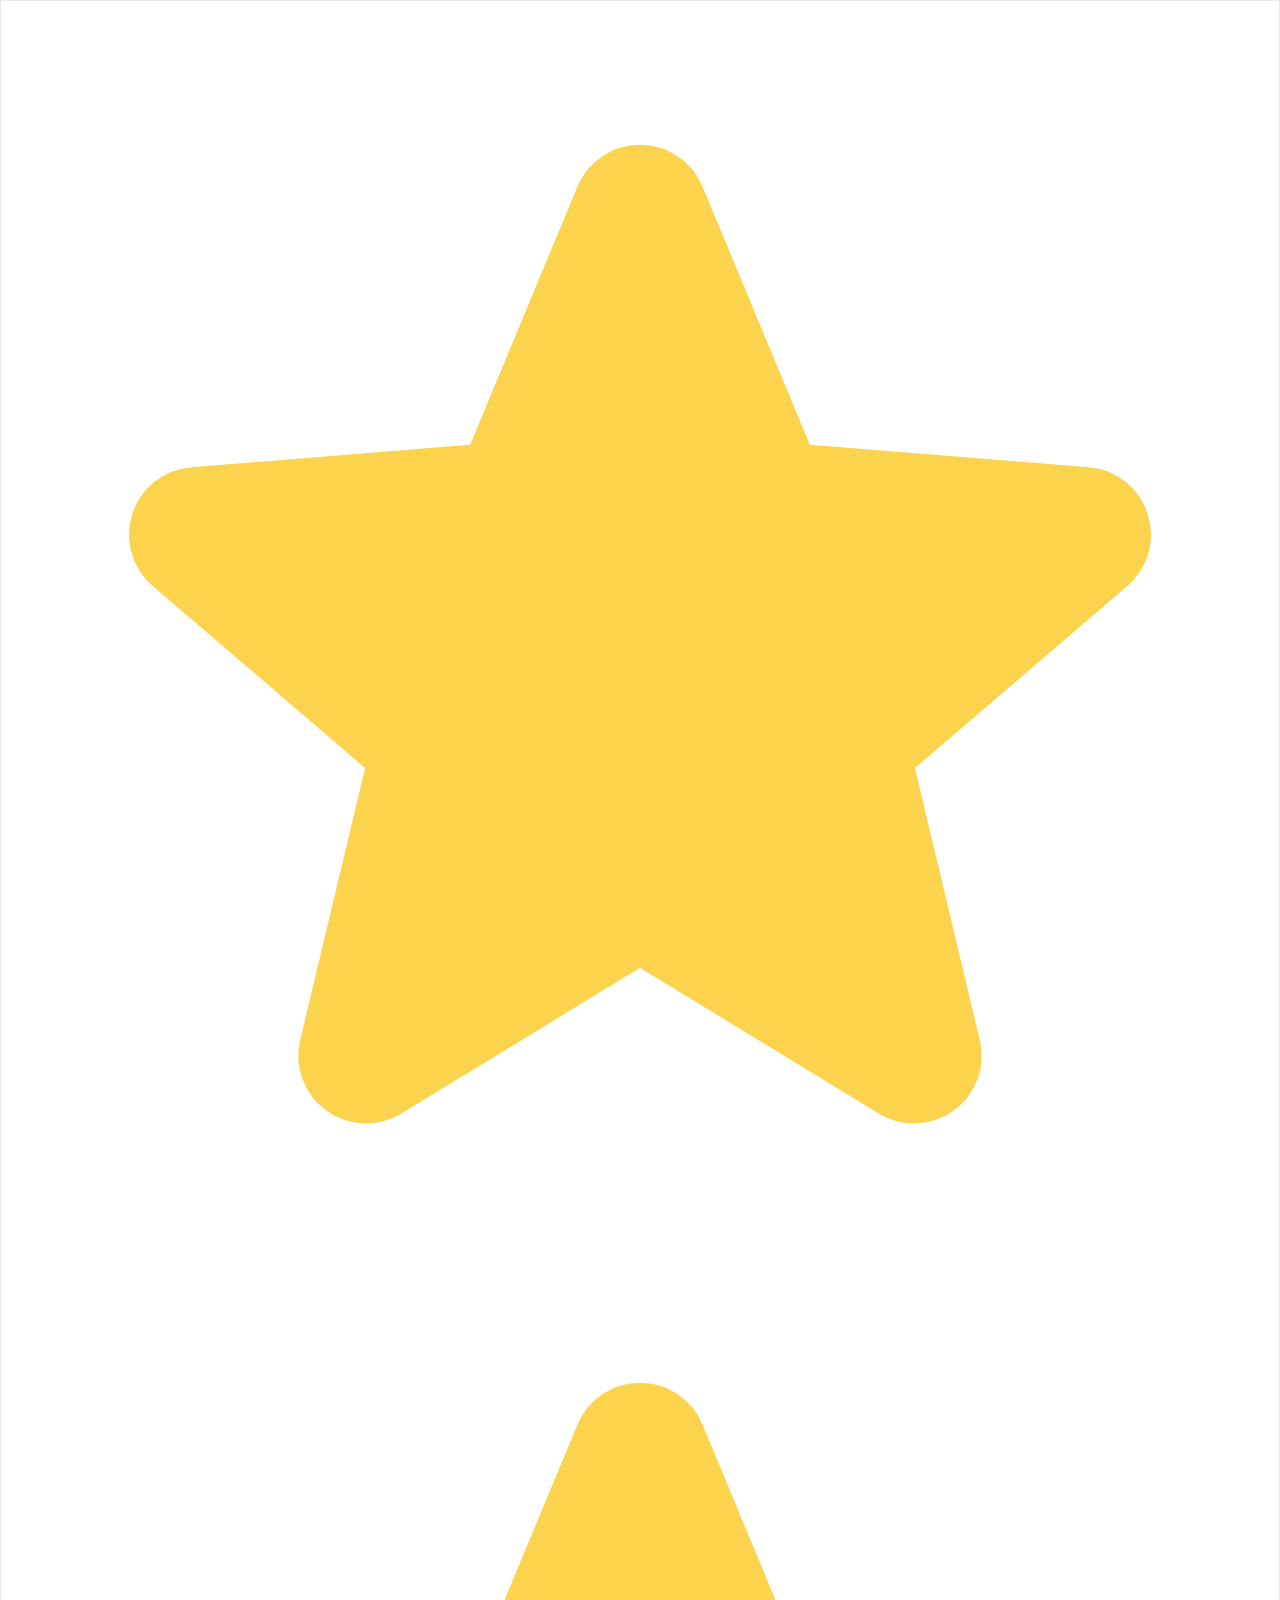
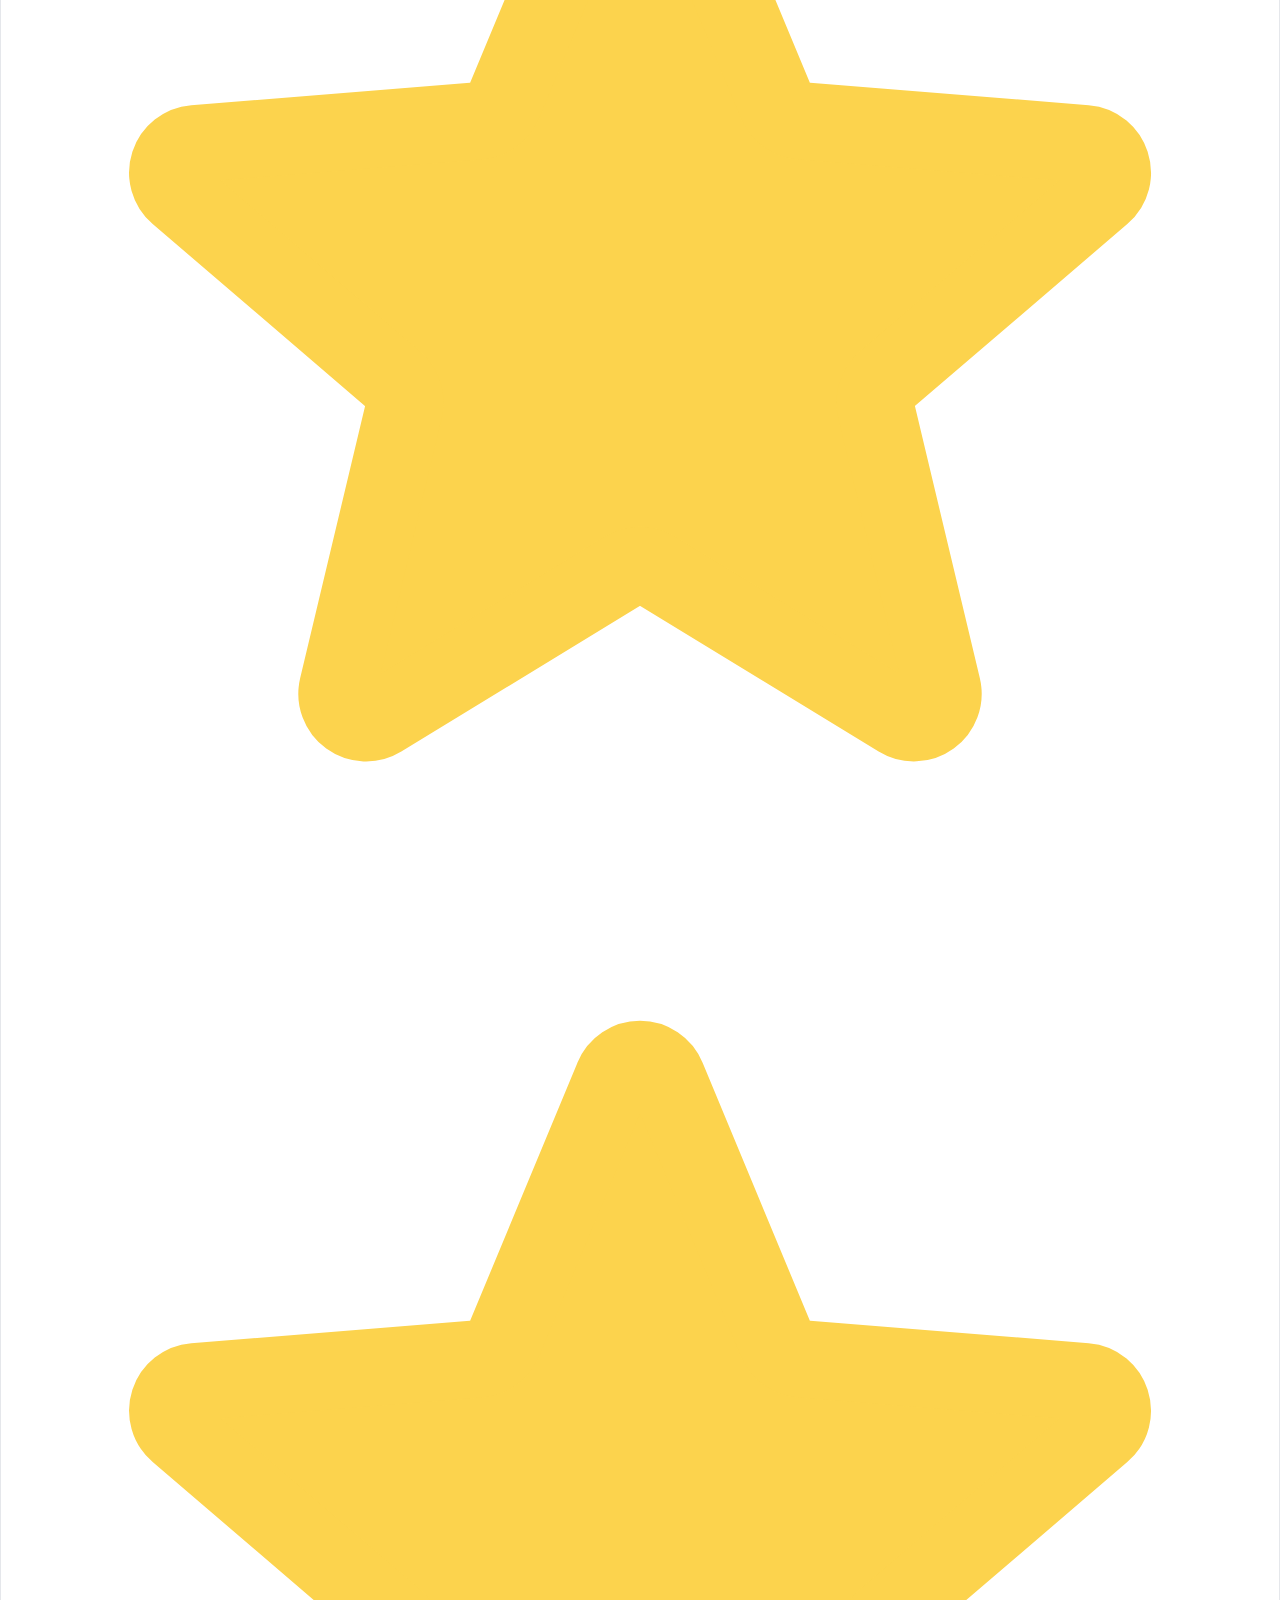
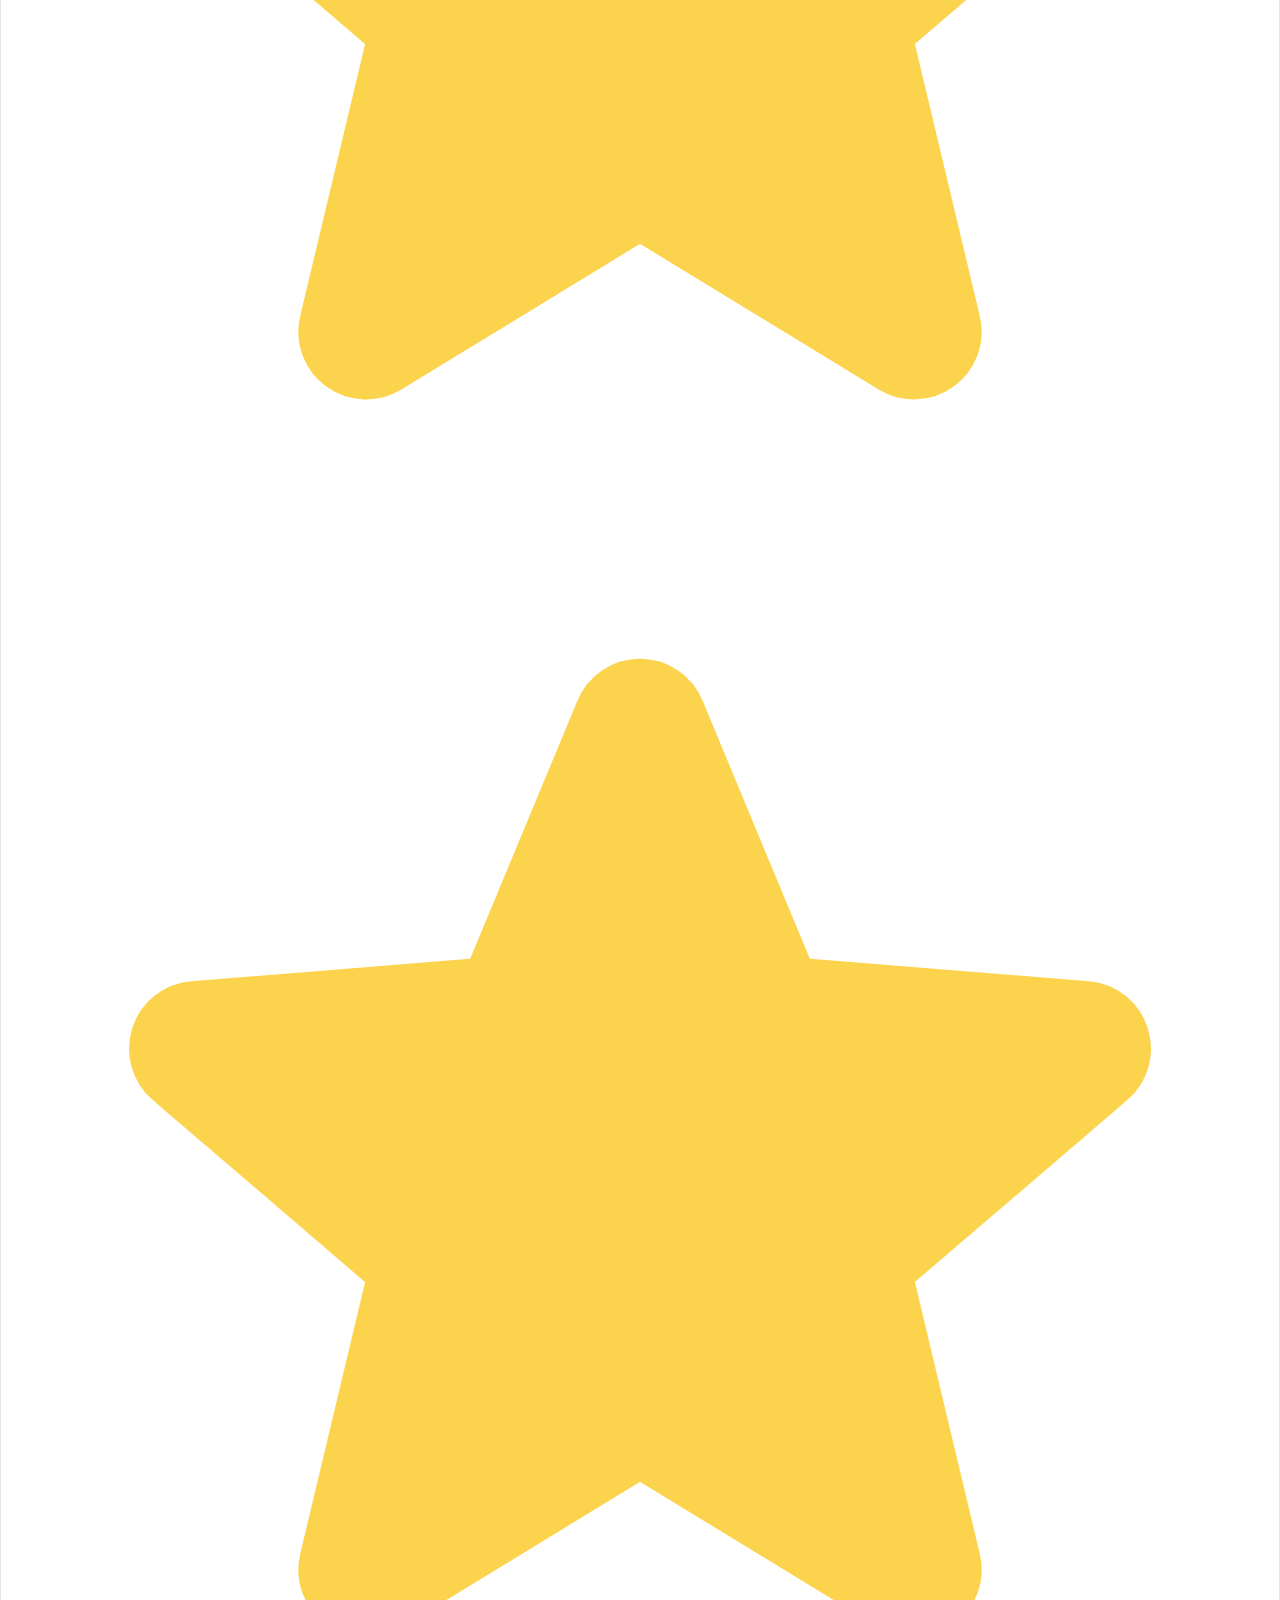
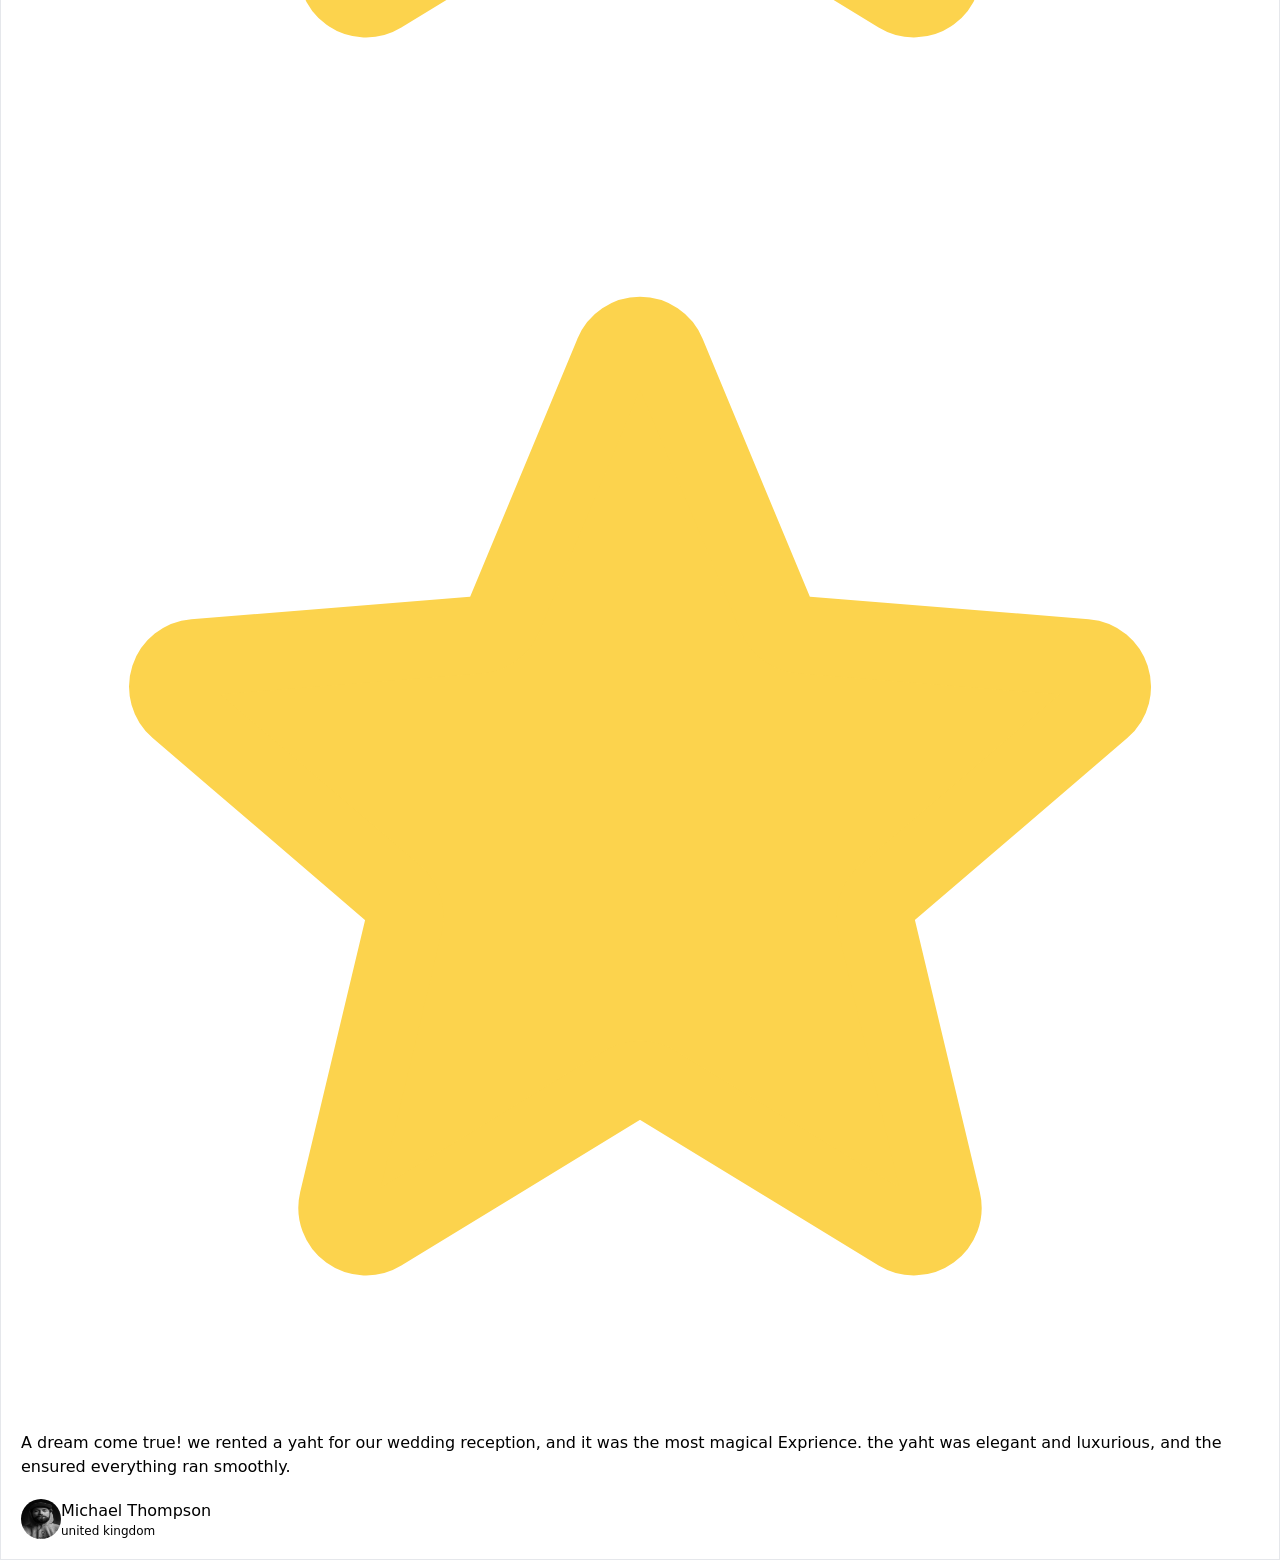
<file: public/slider.html>
<!DOCTYPE html>
<html lang="en">

<head>
  <meta charset="utf-8" />
  <title>Swiper demo</title>
  <meta name="viewport" content="width=device-width, initial-scale=1, minimum-scale=1, maximum-scale=1" />
  <!-- Link Swiper's CSS -->
  <link rel="stylesheet" href="https://cdn.jsdelivr.net/npm/swiper@11/swiper-bundle.min.css" />
  <link href="css/app.css" rel="stylesheet">

  <!-- Demo styles -->
  <!-- <style>
    html,
    body {
      position: relative;
      height: 100%;
    }

    body {
      background: #eee;
      font-family: Helvetica Neue, Helvetica, Arial, sans-serif;
      font-size: 14px;
      color: #000;
      margin: 0;
      padding: 0;
    }

    .swiper {
      width: 100%;
      height: 100%;
    }

    .swiper-slide {
      text-align: center;
      font-size: 18px;
      background: #fff;
      display: flex;
      justify-content: center;
      align-items: center;
    }

    .swiper-slide img {
      display: block;
      width: 100%;
      height: 100%;
      object-fit: cover;
    }
  </style> -->
 <style>   
    .swiper-pagination-bullet  {
        height: 5px !important;
        width: 20px !important;
        border-radius: 0;
        background-color: black !important;
    }
    .swiper-pagination-bullets.swiper-pagination-horizontal{
        bottom: -20px;
    }
  </style>
</head>

<body>
  <!-- Swiper -->
  <div class="swiper mySwiper  w-1/2">
    <div class="swiper-wrapper">
     <div class="swiper-slide">
         <div class="border border-black space-y-5 p-5"> 
             <div class="flex flex-wrap justify-center lg:justify-start">
                 <svg xmlns="http://www.w3.org/2000/svg" fill="#fcd34d" viewBox="0 0 24 24" stroke-width="1.5" stroke="#fcd34d" class=" w-4 h-4">
                     <path stroke-linecap="round" stroke-linejoin="round" d="M11.48 3.499a.562.562 0 011.04 0l2.125 5.111a.563.563 0 00.475.345l5.518.442c.499.04.701.663.321.988l-4.204 3.602a.563.563 0 00-.182.557l1.285 5.385a.562.562 0 01-.84.61l-4.725-2.885a.563.563 0 00-.586 0L6.982 20.54a.562.562 0 01-.84-.61l1.285-5.386a.562.562 0 00-.182-.557l-4.204-3.602a.563.563 0 01.321-.988l5.518-.442a.563.563 0 00.475-.345L11.48 3.5z"></path>
                 </svg>
                 <svg xmlns="http://www.w3.org/2000/svg" fill="#fcd34d" viewBox="0 0 24 24" stroke-width="1.5" stroke="#fcd34d" class=" w-4 h-4">
                     <path stroke-linecap="round" stroke-linejoin="round" d="M11.48 3.499a.562.562 0 011.04 0l2.125 5.111a.563.563 0 00.475.345l5.518.442c.499.04.701.663.321.988l-4.204 3.602a.563.563 0 00-.182.557l1.285 5.385a.562.562 0 01-.84.61l-4.725-2.885a.563.563 0 00-.586 0L6.982 20.54a.562.562 0 01-.84-.61l1.285-5.386a.562.562 0 00-.182-.557l-4.204-3.602a.563.563 0 01.321-.988l5.518-.442a.563.563 0 00.475-.345L11.48 3.5z"></path>
                 </svg>
                 <svg xmlns="http://www.w3.org/2000/svg" fill="#fcd34d" viewBox="0 0 24 24" stroke-width="1.5" stroke="#fcd34d" class=" w-4 h-4">
                     <path stroke-linecap="round" stroke-linejoin="round" d="M11.48 3.499a.562.562 0 011.04 0l2.125 5.111a.563.563 0 00.475.345l5.518.442c.499.04.701.663.321.988l-4.204 3.602a.563.563 0 00-.182.557l1.285 5.385a.562.562 0 01-.84.61l-4.725-2.885a.563.563 0 00-.586 0L6.982 20.54a.562.562 0 01-.84-.61l1.285-5.386a.562.562 0 00-.182-.557l-4.204-3.602a.563.563 0 01.321-.988l5.518-.442a.563.563 0 00.475-.345L11.48 3.5z"></path>
                 </svg>
                 <svg xmlns="http://www.w3.org/2000/svg" fill="#fcd34d" viewBox="0 0 24 24" stroke-width="1.5" stroke="#fcd34d" class=" w-4 h-4">
                     <path stroke-linecap="round" stroke-linejoin="round" d="M11.48 3.499a.562.562 0 011.04 0l2.125 5.111a.563.563 0 00.475.345l5.518.442c.499.04.701.663.321.988l-4.204 3.602a.563.563 0 00-.182.557l1.285 5.385a.562.562 0 01-.84.61l-4.725-2.885a.563.563 0 00-.586 0L6.982 20.54a.562.562 0 01-.84-.61l1.285-5.386a.562.562 0 00-.182-.557l-4.204-3.602a.563.563 0 01.321-.988l5.518-.442a.563.563 0 00.475-.345L11.48 3.5z"></path>
                 </svg>
                 <svg xmlns="http://www.w3.org/2000/svg" fill="#fcd34d" viewBox="0 0 24 24" stroke-width="1.5" stroke="#fcd34d" class=" w-4 h-4">
                     <path stroke-linecap="round" stroke-linejoin="round" d="M11.48 3.499a.562.562 0 011.04 0l2.125 5.111a.563.563 0 00.475.345l5.518.442c.499.04.701.663.321.988l-4.204 3.602a.563.563 0 00-.182.557l1.285 5.385a.562.562 0 01-.84.61l-4.725-2.885a.563.563 0 00-.586 0L6.982 20.54a.562.562 0 01-.84-.61l1.285-5.386a.562.562 0 00-.182-.557l-4.204-3.602a.563.563 0 01.321-.988l5.518-.442a.563.563 0 00.475-.345L11.48 3.5z"></path>
                 </svg>
             </div>
             <div>
                 <p>A dream come true! we rented a yaht for our wedding reception, and it was the most magical Exprience. the yaht was elegant and luxurious, and the ensured everything ran smoothly.</p>
             </div>
             <div class="flex gap-x-2">
                 <div>
                     <img class="h-10 w-10 rounded-full" src="assets/person-1.jpg" alt="">
                 </div>
                 <div>
                     <p class="font-medium">Michael Thompson</p>
                     <p class="text-xs">united kingdom</p>
                 </div>
             </div>
         </div>
     </div>
     <div class="swiper-slide">
         <div class="border border-black space-y-5 p-5"> 
             <div class="flex flex-wrap justify-center lg:justify-start">
                 <svg xmlns="http://www.w3.org/2000/svg" fill="#fcd34d" viewBox="0 0 24 24" stroke-width="1.5" stroke="#fcd34d" class=" w-4 h-4">
                     <path stroke-linecap="round" stroke-linejoin="round" d="M11.48 3.499a.562.562 0 011.04 0l2.125 5.111a.563.563 0 00.475.345l5.518.442c.499.04.701.663.321.988l-4.204 3.602a.563.563 0 00-.182.557l1.285 5.385a.562.562 0 01-.84.61l-4.725-2.885a.563.563 0 00-.586 0L6.982 20.54a.562.562 0 01-.84-.61l1.285-5.386a.562.562 0 00-.182-.557l-4.204-3.602a.563.563 0 01.321-.988l5.518-.442a.563.563 0 00.475-.345L11.48 3.5z"></path>
                 </svg>
                 <svg xmlns="http://www.w3.org/2000/svg" fill="#fcd34d" viewBox="0 0 24 24" stroke-width="1.5" stroke="#fcd34d" class=" w-4 h-4">
                     <path stroke-linecap="round" stroke-linejoin="round" d="M11.48 3.499a.562.562 0 011.04 0l2.125 5.111a.563.563 0 00.475.345l5.518.442c.499.04.701.663.321.988l-4.204 3.602a.563.563 0 00-.182.557l1.285 5.385a.562.562 0 01-.84.61l-4.725-2.885a.563.563 0 00-.586 0L6.982 20.54a.562.562 0 01-.84-.61l1.285-5.386a.562.562 0 00-.182-.557l-4.204-3.602a.563.563 0 01.321-.988l5.518-.442a.563.563 0 00.475-.345L11.48 3.5z"></path>
                 </svg>
                 <svg xmlns="http://www.w3.org/2000/svg" fill="#fcd34d" viewBox="0 0 24 24" stroke-width="1.5" stroke="#fcd34d" class=" w-4 h-4">
                     <path stroke-linecap="round" stroke-linejoin="round" d="M11.48 3.499a.562.562 0 011.04 0l2.125 5.111a.563.563 0 00.475.345l5.518.442c.499.04.701.663.321.988l-4.204 3.602a.563.563 0 00-.182.557l1.285 5.385a.562.562 0 01-.84.61l-4.725-2.885a.563.563 0 00-.586 0L6.982 20.54a.562.562 0 01-.84-.61l1.285-5.386a.562.562 0 00-.182-.557l-4.204-3.602a.563.563 0 01.321-.988l5.518-.442a.563.563 0 00.475-.345L11.48 3.5z"></path>
                 </svg>
                 <svg xmlns="http://www.w3.org/2000/svg" fill="#fcd34d" viewBox="0 0 24 24" stroke-width="1.5" stroke="#fcd34d" class=" w-4 h-4">
                     <path stroke-linecap="round" stroke-linejoin="round" d="M11.48 3.499a.562.562 0 011.04 0l2.125 5.111a.563.563 0 00.475.345l5.518.442c.499.04.701.663.321.988l-4.204 3.602a.563.563 0 00-.182.557l1.285 5.385a.562.562 0 01-.84.61l-4.725-2.885a.563.563 0 00-.586 0L6.982 20.54a.562.562 0 01-.84-.61l1.285-5.386a.562.562 0 00-.182-.557l-4.204-3.602a.563.563 0 01.321-.988l5.518-.442a.563.563 0 00.475-.345L11.48 3.5z"></path>
                 </svg>
                 <svg xmlns="http://www.w3.org/2000/svg" fill="#fcd34d" viewBox="0 0 24 24" stroke-width="1.5" stroke="#fcd34d" class=" w-4 h-4">
                     <path stroke-linecap="round" stroke-linejoin="round" d="M11.48 3.499a.562.562 0 011.04 0l2.125 5.111a.563.563 0 00.475.345l5.518.442c.499.04.701.663.321.988l-4.204 3.602a.563.563 0 00-.182.557l1.285 5.385a.562.562 0 01-.84.61l-4.725-2.885a.563.563 0 00-.586 0L6.982 20.54a.562.562 0 01-.84-.61l1.285-5.386a.562.562 0 00-.182-.557l-4.204-3.602a.563.563 0 01.321-.988l5.518-.442a.563.563 0 00.475-.345L11.48 3.5z"></path>
                 </svg>
             </div>
             <div>
                 <p>A dream come true! we rented a yaht for our wedding reception, and it was the most magical Exprience. the yaht was elegant and luxurious, and the ensured everything ran smoothly.</p>
             </div>
             <div class="flex gap-x-2">
                 <div>
                     <img class="h-10 w-10 rounded-full" src="assets/avater-2.png" alt="">
                 </div>
                 <div>
                     <p class="font-medium">Michael Thompson</p>
                     <p class="text-xs">united kingdom</p>
                 </div>
             </div>
         </div>
     </div>
     <div class="swiper-slide">
         <div class="border border-black space-y-5 p-5"> 
             <div class="flex flex-wrap justify-center lg:justify-start">
                 <svg xmlns="http://www.w3.org/2000/svg" fill="#fcd34d" viewBox="0 0 24 24" stroke-width="1.5" stroke="#fcd34d" class=" w-4 h-4">
                     <path stroke-linecap="round" stroke-linejoin="round" d="M11.48 3.499a.562.562 0 011.04 0l2.125 5.111a.563.563 0 00.475.345l5.518.442c.499.04.701.663.321.988l-4.204 3.602a.563.563 0 00-.182.557l1.285 5.385a.562.562 0 01-.84.61l-4.725-2.885a.563.563 0 00-.586 0L6.982 20.54a.562.562 0 01-.84-.61l1.285-5.386a.562.562 0 00-.182-.557l-4.204-3.602a.563.563 0 01.321-.988l5.518-.442a.563.563 0 00.475-.345L11.48 3.5z"></path>
                 </svg>
                 <svg xmlns="http://www.w3.org/2000/svg" fill="#fcd34d" viewBox="0 0 24 24" stroke-width="1.5" stroke="#fcd34d" class=" w-4 h-4">
                     <path stroke-linecap="round" stroke-linejoin="round" d="M11.48 3.499a.562.562 0 011.04 0l2.125 5.111a.563.563 0 00.475.345l5.518.442c.499.04.701.663.321.988l-4.204 3.602a.563.563 0 00-.182.557l1.285 5.385a.562.562 0 01-.84.61l-4.725-2.885a.563.563 0 00-.586 0L6.982 20.54a.562.562 0 01-.84-.61l1.285-5.386a.562.562 0 00-.182-.557l-4.204-3.602a.563.563 0 01.321-.988l5.518-.442a.563.563 0 00.475-.345L11.48 3.5z"></path>
                 </svg>
                 <svg xmlns="http://www.w3.org/2000/svg" fill="#fcd34d" viewBox="0 0 24 24" stroke-width="1.5" stroke="#fcd34d" class=" w-4 h-4">
                     <path stroke-linecap="round" stroke-linejoin="round" d="M11.48 3.499a.562.562 0 011.04 0l2.125 5.111a.563.563 0 00.475.345l5.518.442c.499.04.701.663.321.988l-4.204 3.602a.563.563 0 00-.182.557l1.285 5.385a.562.562 0 01-.84.61l-4.725-2.885a.563.563 0 00-.586 0L6.982 20.54a.562.562 0 01-.84-.61l1.285-5.386a.562.562 0 00-.182-.557l-4.204-3.602a.563.563 0 01.321-.988l5.518-.442a.563.563 0 00.475-.345L11.48 3.5z"></path>
                 </svg>
                 <svg xmlns="http://www.w3.org/2000/svg" fill="#fcd34d" viewBox="0 0 24 24" stroke-width="1.5" stroke="#fcd34d" class=" w-4 h-4">
                     <path stroke-linecap="round" stroke-linejoin="round" d="M11.48 3.499a.562.562 0 011.04 0l2.125 5.111a.563.563 0 00.475.345l5.518.442c.499.04.701.663.321.988l-4.204 3.602a.563.563 0 00-.182.557l1.285 5.385a.562.562 0 01-.84.61l-4.725-2.885a.563.563 0 00-.586 0L6.982 20.54a.562.562 0 01-.84-.61l1.285-5.386a.562.562 0 00-.182-.557l-4.204-3.602a.563.563 0 01.321-.988l5.518-.442a.563.563 0 00.475-.345L11.48 3.5z"></path>
                 </svg>
                 <svg xmlns="http://www.w3.org/2000/svg" fill="#fcd34d" viewBox="0 0 24 24" stroke-width="1.5" stroke="#fcd34d" class=" w-4 h-4">
                     <path stroke-linecap="round" stroke-linejoin="round" d="M11.48 3.499a.562.562 0 011.04 0l2.125 5.111a.563.563 0 00.475.345l5.518.442c.499.04.701.663.321.988l-4.204 3.602a.563.563 0 00-.182.557l1.285 5.385a.562.562 0 01-.84.61l-4.725-2.885a.563.563 0 00-.586 0L6.982 20.54a.562.562 0 01-.84-.61l1.285-5.386a.562.562 0 00-.182-.557l-4.204-3.602a.563.563 0 01.321-.988l5.518-.442a.563.563 0 00.475-.345L11.48 3.5z"></path>
                 </svg>
             </div>
             <div>
                 <p>A dream come true! we rented a yaht for our wedding reception, and it was the most magical Exprience. the yaht was elegant and luxurious, and the ensured everything ran smoothly.</p>
             </div>
             <div class="flex gap-x-2">
                 <div>
                     <img class="h-10 w-10 rounded-full" src="assets/avater-2.png" alt="">
                 </div>
                 <div>
                     <p class="font-medium">Michael Thompson</p>
                     <p class="text-xs">united kingdom</p>
                 </div>
             </div>
         </div>
     </div>
    </div>
 </div>
 <div class=" justify-start swiper-pagination hidden"></div>

  <!-- Swiper JS -->
  <script src="https://cdn.jsdelivr.net/npm/swiper@11/swiper-bundle.min.js"></script>

  <!-- Initialize Swiper -->
  <script>
    var swiper = new Swiper(".mySwiper", {
      pagination: {
        el: ".swiper-pagination",
        clickable: true,
      },
    });
  </script>
</body>

</html>
</file>
<file: public/css/app.css>
@import url('https://fonts.googleapis.com/css2?family=Libre+Baskerville:ital,wght@0,400;0,700;1,400&family=Open+Sans:ital,wght@0,300;0,400;0,500;0,600;0,700;0,800;1,300;1,400;1,500;1,600;1,700;1,800&display=swap');

/*
! tailwindcss v3.3.3 | MIT License | https://tailwindcss.com
*/

/*
1. Prevent padding and border from affecting element width. (https://github.com/mozdevs/cssremedy/issues/4)
2. Allow adding a border to an element by just adding a border-width. (https://github.com/tailwindcss/tailwindcss/pull/116)
*/

*,
::before,
::after {
  box-sizing: border-box;
  /* 1 */
  border-width: 0;
  /* 2 */
  border-style: solid;
  /* 2 */
  border-color: #e5e7eb;
  /* 2 */
}

::before,
::after {
  --tw-content: '';
}

/*
1. Use a consistent sensible line-height in all browsers.
2. Prevent adjustments of font size after orientation changes in iOS.
3. Use a more readable tab size.
4. Use the user's configured `sans` font-family by default.
5. Use the user's configured `sans` font-feature-settings by default.
6. Use the user's configured `sans` font-variation-settings by default.
*/

html {
  line-height: 1.5;
  /* 1 */
  -webkit-text-size-adjust: 100%;
  /* 2 */
  -moz-tab-size: 4;
  /* 3 */
  -o-tab-size: 4;
     tab-size: 4;
  /* 3 */
  font-family: ui-sans-serif, system-ui, -apple-system, BlinkMacSystemFont, "Segoe UI", Roboto, "Helvetica Neue", Arial, "Noto Sans", sans-serif, "Apple Color Emoji", "Segoe UI Emoji", "Segoe UI Symbol", "Noto Color Emoji";
  /* 4 */
  font-feature-settings: normal;
  /* 5 */
  font-variation-settings: normal;
  /* 6 */
}

/*
1. Remove the margin in all browsers.
2. Inherit line-height from `html` so users can set them as a class directly on the `html` element.
*/

body {
  margin: 0;
  /* 1 */
  line-height: inherit;
  /* 2 */
}

/*
1. Add the correct height in Firefox.
2. Correct the inheritance of border color in Firefox. (https://bugzilla.mozilla.org/show_bug.cgi?id=190655)
3. Ensure horizontal rules are visible by default.
*/

hr {
  height: 0;
  /* 1 */
  color: inherit;
  /* 2 */
  border-top-width: 1px;
  /* 3 */
}

/*
Add the correct text decoration in Chrome, Edge, and Safari.
*/

abbr:where([title]) {
  -webkit-text-decoration: underline dotted;
          text-decoration: underline dotted;
}

/*
Remove the default font size and weight for headings.
*/

h1,
h2,
h3,
h4,
h5,
h6 {
  font-size: inherit;
  font-weight: inherit;
}

/*
Reset links to optimize for opt-in styling instead of opt-out.
*/

a {
  color: inherit;
  text-decoration: inherit;
}

/*
Add the correct font weight in Edge and Safari.
*/

b,
strong {
  font-weight: bolder;
}

/*
1. Use the user's configured `mono` font family by default.
2. Correct the odd `em` font sizing in all browsers.
*/

code,
kbd,
samp,
pre {
  font-family: ui-monospace, SFMono-Regular, Menlo, Monaco, Consolas, "Liberation Mono", "Courier New", monospace;
  /* 1 */
  font-size: 1em;
  /* 2 */
}

/*
Add the correct font size in all browsers.
*/

small {
  font-size: 80%;
}

/*
Prevent `sub` and `sup` elements from affecting the line height in all browsers.
*/

sub,
sup {
  font-size: 75%;
  line-height: 0;
  position: relative;
  vertical-align: baseline;
}

sub {
  bottom: -0.25em;
}

sup {
  top: -0.5em;
}

/*
1. Remove text indentation from table contents in Chrome and Safari. (https://bugs.chromium.org/p/chromium/issues/detail?id=999088, https://bugs.webkit.org/show_bug.cgi?id=201297)
2. Correct table border color inheritance in all Chrome and Safari. (https://bugs.chromium.org/p/chromium/issues/detail?id=935729, https://bugs.webkit.org/show_bug.cgi?id=195016)
3. Remove gaps between table borders by default.
*/

table {
  text-indent: 0;
  /* 1 */
  border-color: inherit;
  /* 2 */
  border-collapse: collapse;
  /* 3 */
}

/*
1. Change the font styles in all browsers.
2. Remove the margin in Firefox and Safari.
3. Remove default padding in all browsers.
*/

button,
input,
optgroup,
select,
textarea {
  font-family: inherit;
  /* 1 */
  font-feature-settings: inherit;
  /* 1 */
  font-variation-settings: inherit;
  /* 1 */
  font-size: 100%;
  /* 1 */
  font-weight: inherit;
  /* 1 */
  line-height: inherit;
  /* 1 */
  color: inherit;
  /* 1 */
  margin: 0;
  /* 2 */
  padding: 0;
  /* 3 */
}

/*
Remove the inheritance of text transform in Edge and Firefox.
*/

button,
select {
  text-transform: none;
}

/*
1. Correct the inability to style clickable types in iOS and Safari.
2. Remove default button styles.
*/

button,
[type='button'],
[type='reset'],
[type='submit'] {
  -webkit-appearance: button;
  /* 1 */
  background-color: transparent;
  /* 2 */
  background-image: none;
  /* 2 */
}

/*
Use the modern Firefox focus style for all focusable elements.
*/

:-moz-focusring {
  outline: auto;
}

/*
Remove the additional `:invalid` styles in Firefox. (https://github.com/mozilla/gecko-dev/blob/2f9eacd9d3d995c937b4251a5557d95d494c9be1/layout/style/res/forms.css#L728-L737)
*/

:-moz-ui-invalid {
  box-shadow: none;
}

/*
Add the correct vertical alignment in Chrome and Firefox.
*/

progress {
  vertical-align: baseline;
}

/*
Correct the cursor style of increment and decrement buttons in Safari.
*/

::-webkit-inner-spin-button,
::-webkit-outer-spin-button {
  height: auto;
}

/*
1. Correct the odd appearance in Chrome and Safari.
2. Correct the outline style in Safari.
*/

[type='search'] {
  -webkit-appearance: textfield;
  /* 1 */
  outline-offset: -2px;
  /* 2 */
}

/*
Remove the inner padding in Chrome and Safari on macOS.
*/

::-webkit-search-decoration {
  -webkit-appearance: none;
}

/*
1. Correct the inability to style clickable types in iOS and Safari.
2. Change font properties to `inherit` in Safari.
*/

::-webkit-file-upload-button {
  -webkit-appearance: button;
  /* 1 */
  font: inherit;
  /* 2 */
}

/*
Add the correct display in Chrome and Safari.
*/

summary {
  display: list-item;
}

/*
Removes the default spacing and border for appropriate elements.
*/

blockquote,
dl,
dd,
h1,
h2,
h3,
h4,
h5,
h6,
hr,
figure,
p,
pre {
  margin: 0;
}

fieldset {
  margin: 0;
  padding: 0;
}

legend {
  padding: 0;
}

ol,
ul,
menu {
  list-style: none;
  margin: 0;
  padding: 0;
}

/*
Reset default styling for dialogs.
*/

dialog {
  padding: 0;
}

/*
Prevent resizing textareas horizontally by default.
*/

textarea {
  resize: vertical;
}

/*
1. Reset the default placeholder opacity in Firefox. (https://github.com/tailwindlabs/tailwindcss/issues/3300)
2. Set the default placeholder color to the user's configured gray 400 color.
*/

input::-moz-placeholder, textarea::-moz-placeholder {
  opacity: 1;
  /* 1 */
  color: #9ca3af;
  /* 2 */
}

input::placeholder,
textarea::placeholder {
  opacity: 1;
  /* 1 */
  color: #9ca3af;
  /* 2 */
}

/*
Set the default cursor for buttons.
*/

button,
[role="button"] {
  cursor: pointer;
}

/*
Make sure disabled buttons don't get the pointer cursor.
*/

:disabled {
  cursor: default;
}

/*
1. Make replaced elements `display: block` by default. (https://github.com/mozdevs/cssremedy/issues/14)
2. Add `vertical-align: middle` to align replaced elements more sensibly by default. (https://github.com/jensimmons/cssremedy/issues/14#issuecomment-634934210)
   This can trigger a poorly considered lint error in some tools but is included by design.
*/

img,
svg,
video,
canvas,
audio,
iframe,
embed,
object {
  display: block;
  /* 1 */
  vertical-align: middle;
  /* 2 */
}

/*
Constrain images and videos to the parent width and preserve their intrinsic aspect ratio. (https://github.com/mozdevs/cssremedy/issues/14)
*/

img,
video {
  max-width: 100%;
  height: auto;
}

/* Make elements with the HTML hidden attribute stay hidden by default */

[hidden] {
  display: none;
}

*, ::before, ::after{
  --tw-border-spacing-x: 0;
  --tw-border-spacing-y: 0;
  --tw-translate-x: 0;
  --tw-translate-y: 0;
  --tw-rotate: 0;
  --tw-skew-x: 0;
  --tw-skew-y: 0;
  --tw-scale-x: 1;
  --tw-scale-y: 1;
  --tw-pan-x:  ;
  --tw-pan-y:  ;
  --tw-pinch-zoom:  ;
  --tw-scroll-snap-strictness: proximity;
  --tw-gradient-from-position:  ;
  --tw-gradient-via-position:  ;
  --tw-gradient-to-position:  ;
  --tw-ordinal:  ;
  --tw-slashed-zero:  ;
  --tw-numeric-figure:  ;
  --tw-numeric-spacing:  ;
  --tw-numeric-fraction:  ;
  --tw-ring-inset:  ;
  --tw-ring-offset-width: 0px;
  --tw-ring-offset-color: #fff;
  --tw-ring-color: rgb(59 130 246 / 0.5);
  --tw-ring-offset-shadow: 0 0 #0000;
  --tw-ring-shadow: 0 0 #0000;
  --tw-shadow: 0 0 #0000;
  --tw-shadow-colored: 0 0 #0000;
  --tw-blur:  ;
  --tw-brightness:  ;
  --tw-contrast:  ;
  --tw-grayscale:  ;
  --tw-hue-rotate:  ;
  --tw-invert:  ;
  --tw-saturate:  ;
  --tw-sepia:  ;
  --tw-drop-shadow:  ;
  --tw-backdrop-blur:  ;
  --tw-backdrop-brightness:  ;
  --tw-backdrop-contrast:  ;
  --tw-backdrop-grayscale:  ;
  --tw-backdrop-hue-rotate:  ;
  --tw-backdrop-invert:  ;
  --tw-backdrop-opacity:  ;
  --tw-backdrop-saturate:  ;
  --tw-backdrop-sepia:  ;
}

::backdrop{
  --tw-border-spacing-x: 0;
  --tw-border-spacing-y: 0;
  --tw-translate-x: 0;
  --tw-translate-y: 0;
  --tw-rotate: 0;
  --tw-skew-x: 0;
  --tw-skew-y: 0;
  --tw-scale-x: 1;
  --tw-scale-y: 1;
  --tw-pan-x:  ;
  --tw-pan-y:  ;
  --tw-pinch-zoom:  ;
  --tw-scroll-snap-strictness: proximity;
  --tw-gradient-from-position:  ;
  --tw-gradient-via-position:  ;
  --tw-gradient-to-position:  ;
  --tw-ordinal:  ;
  --tw-slashed-zero:  ;
  --tw-numeric-figure:  ;
  --tw-numeric-spacing:  ;
  --tw-numeric-fraction:  ;
  --tw-ring-inset:  ;
  --tw-ring-offset-width: 0px;
  --tw-ring-offset-color: #fff;
  --tw-ring-color: rgb(59 130 246 / 0.5);
  --tw-ring-offset-shadow: 0 0 #0000;
  --tw-ring-shadow: 0 0 #0000;
  --tw-shadow: 0 0 #0000;
  --tw-shadow-colored: 0 0 #0000;
  --tw-blur:  ;
  --tw-brightness:  ;
  --tw-contrast:  ;
  --tw-grayscale:  ;
  --tw-hue-rotate:  ;
  --tw-invert:  ;
  --tw-saturate:  ;
  --tw-sepia:  ;
  --tw-drop-shadow:  ;
  --tw-backdrop-blur:  ;
  --tw-backdrop-brightness:  ;
  --tw-backdrop-contrast:  ;
  --tw-backdrop-grayscale:  ;
  --tw-backdrop-hue-rotate:  ;
  --tw-backdrop-invert:  ;
  --tw-backdrop-opacity:  ;
  --tw-backdrop-saturate:  ;
  --tw-backdrop-sepia:  ;
}

.container{
  width: 100%;
}

@media (min-width: 640px){
  .container{
    max-width: 640px;
  }
}

@media (min-width: 768px){
  .container{
    max-width: 768px;
  }
}

@media (min-width: 1024px){
  .container{
    max-width: 1024px;
  }
}

@media (min-width: 1280px){
  .container{
    max-width: 1280px;
  }
}

@media (min-width: 1536px){
  .container{
    max-width: 1536px;
  }
}

.visible{
  visibility: visible;
}

.collapse{
  visibility: collapse;
}

.fixed{
  position: fixed;
}

.absolute{
  position: absolute;
}

.relative{
  position: relative;
}

.-bottom-10{
  bottom: -2.5rem;
}

.bottom-0{
  bottom: 0px;
}

.left-0{
  left: 0px;
}

.left-1\/2{
  left: 50%;
}

.left-\[25\%\]{
  left: 25%;
}

.right-0{
  right: 0px;
}

.top-0{
  top: 0px;
}

.top-10{
  top: 2.5rem;
}

.z-10{
  z-index: 10;
}

.z-40{
  z-index: 40;
}

.z-50{
  z-index: 50;
}

.mx-2{
  margin-left: 0.5rem;
  margin-right: 0.5rem;
}

.mx-auto{
  margin-left: auto;
  margin-right: auto;
}

.mr-0{
  margin-right: 0px;
}

.mr-4{
  margin-right: 1rem;
}

.inline-block{
  display: inline-block;
}

.inline{
  display: inline;
}

.flex{
  display: flex;
}

.inline-flex{
  display: inline-flex;
}

.grid{
  display: grid;
}

.hidden{
  display: none;
}

.h-10{
  height: 2.5rem;
}

.h-24{
  height: 6rem;
}

.h-5{
  height: 1.25rem;
}

.h-6{
  height: 1.5rem;
}

.h-7{
  height: 1.75rem;
}

.h-8{
  height: 2rem;
}

.h-\[100\%\]{
  height: 100%;
}

.h-auto{
  height: auto;
}

.h-full{
  height: 100%;
}

.h-px{
  height: 1px;
}

.w-0{
  width: 0px;
}

.w-1\/4{
  width: 25%;
}

.w-10{
  width: 2.5rem;
}

.w-2\/4{
  width: 50%;
}

.w-6{
  width: 1.5rem;
}

.w-7{
  width: 1.75rem;
}

.w-8{
  width: 2rem;
}

.w-auto{
  width: auto;
}

.w-full{
  width: 100%;
}

.max-w-screen-xl{
  max-width: 1280px;
}

.flex-shrink-0{
  flex-shrink: 0;
}

.grow{
  flex-grow: 1;
}

.-translate-x-1\/2{
  --tw-translate-x: -50%;
  transform: translate(var(--tw-translate-x), var(--tw-translate-y)) rotate(var(--tw-rotate)) skewX(var(--tw-skew-x)) skewY(var(--tw-skew-y)) scaleX(var(--tw-scale-x)) scaleY(var(--tw-scale-y));
}

.-translate-y-px{
  --tw-translate-y: -1px;
  transform: translate(var(--tw-translate-x), var(--tw-translate-y)) rotate(var(--tw-rotate)) skewX(var(--tw-skew-x)) skewY(var(--tw-skew-y)) scaleX(var(--tw-scale-x)) scaleY(var(--tw-scale-y));
}

.translate-y-1{
  --tw-translate-y: 0.25rem;
  transform: translate(var(--tw-translate-x), var(--tw-translate-y)) rotate(var(--tw-rotate)) skewX(var(--tw-skew-x)) skewY(var(--tw-skew-y)) scaleX(var(--tw-scale-x)) scaleY(var(--tw-scale-y));
}

.translate-y-1\.5{
  --tw-translate-y: 0.375rem;
  transform: translate(var(--tw-translate-x), var(--tw-translate-y)) rotate(var(--tw-rotate)) skewX(var(--tw-skew-x)) skewY(var(--tw-skew-y)) scaleX(var(--tw-scale-x)) scaleY(var(--tw-scale-y));
}

.translate-y-px{
  --tw-translate-y: 1px;
  transform: translate(var(--tw-translate-x), var(--tw-translate-y)) rotate(var(--tw-rotate)) skewX(var(--tw-skew-x)) skewY(var(--tw-skew-y)) scaleX(var(--tw-scale-x)) scaleY(var(--tw-scale-y));
}

.transform{
  transform: translate(var(--tw-translate-x), var(--tw-translate-y)) rotate(var(--tw-rotate)) skewX(var(--tw-skew-x)) skewY(var(--tw-skew-y)) scaleX(var(--tw-scale-x)) scaleY(var(--tw-scale-y));
}

.cursor-pointer{
  cursor: pointer;
}

.select-none{
  -webkit-user-select: none;
     -moz-user-select: none;
          user-select: none;
}

.resize{
  resize: both;
}

.list-image-check{
  list-style-image: url("../assets/check.svg");
}

.flex-col{
  flex-direction: column;
}

.flex-wrap{
  flex-wrap: wrap;
}

.items-start{
  align-items: flex-start;
}

.items-end{
  align-items: flex-end;
}

.items-center{
  align-items: center;
}

.justify-end{
  justify-content: flex-end;
}

.justify-center{
  justify-content: center;
}

.justify-between{
  justify-content: space-between;
}

.gap-16{
  gap: 4rem;
}

.gap-2{
  gap: 0.5rem;
}

.gap-5{
  gap: 1.25rem;
}

.space-x-2 > :not([hidden]) ~ :not([hidden]){
  --tw-space-x-reverse: 0;
  margin-right: calc(0.5rem * var(--tw-space-x-reverse));
  margin-left: calc(0.5rem * calc(1 - var(--tw-space-x-reverse)));
}

.space-y-2 > :not([hidden]) ~ :not([hidden]){
  --tw-space-y-reverse: 0;
  margin-top: calc(0.5rem * calc(1 - var(--tw-space-y-reverse)));
  margin-bottom: calc(0.5rem * var(--tw-space-y-reverse));
}

.space-y-4 > :not([hidden]) ~ :not([hidden]){
  --tw-space-y-reverse: 0;
  margin-top: calc(1rem * calc(1 - var(--tw-space-y-reverse)));
  margin-bottom: calc(1rem * var(--tw-space-y-reverse));
}

.space-y-5 > :not([hidden]) ~ :not([hidden]){
  --tw-space-y-reverse: 0;
  margin-top: calc(1.25rem * calc(1 - var(--tw-space-y-reverse)));
  margin-bottom: calc(1.25rem * var(--tw-space-y-reverse));
}

.space-y-8 > :not([hidden]) ~ :not([hidden]){
  --tw-space-y-reverse: 0;
  margin-top: calc(2rem * calc(1 - var(--tw-space-y-reverse)));
  margin-bottom: calc(2rem * var(--tw-space-y-reverse));
}

.overflow-hidden{
  overflow: hidden;
}

.whitespace-nowrap{
  white-space: nowrap;
}

.rounded-full{
  border-radius: 9999px;
}

.rounded-lg{
  border-radius: 0.5rem;
}

.rounded-md{
  border-radius: 0.375rem;
}

.border{
  border-width: 1px;
}

.border-0{
  border-width: 0px;
}

.border-2{
  border-width: 2px;
}

.border-gray-400{
  --tw-border-opacity: 1;
  border-color: rgb(156 163 175 / var(--tw-border-opacity));
}

.border-gray-700{
  --tw-border-opacity: 1;
  border-color: rgb(55 65 81 / var(--tw-border-opacity));
}

.border-transparent{
  border-color: transparent;
}

.border-white{
  --tw-border-opacity: 1;
  border-color: rgb(255 255 255 / var(--tw-border-opacity));
}

.bg-\[\#012931\]{
  --tw-bg-opacity: 1;
  background-color: rgb(1 41 49 / var(--tw-bg-opacity));
}

.bg-black{
  --tw-bg-opacity: 1;
  background-color: rgb(0 0 0 / var(--tw-bg-opacity));
}

.bg-gray-900{
  --tw-bg-opacity: 1;
  background-color: rgb(17 24 39 / var(--tw-bg-opacity));
}

.bg-green-950{
  --tw-bg-opacity: 1;
  background-color: rgb(5 46 22 / var(--tw-bg-opacity));
}

.bg-white{
  --tw-bg-opacity: 1;
  background-color: rgb(255 255 255 / var(--tw-bg-opacity));
}

.bg-opacity-50{
  --tw-bg-opacity: 0.5;
}

.bg-gradient-to-br{
  background-image: linear-gradient(to bottom right, var(--tw-gradient-stops));
}

.bg-gradient-to-r{
  background-image: linear-gradient(to right, var(--tw-gradient-stops));
}

.from-gray-900{
  --tw-gradient-from: #111827 var(--tw-gradient-from-position);
  --tw-gradient-to: rgb(17 24 39 / 0) var(--tw-gradient-to-position);
  --tw-gradient-stops: var(--tw-gradient-from), var(--tw-gradient-to);
}

.from-white{
  --tw-gradient-from: #fff var(--tw-gradient-from-position);
  --tw-gradient-to: rgb(255 255 255 / 0) var(--tw-gradient-to-position);
  --tw-gradient-stops: var(--tw-gradient-from), var(--tw-gradient-to);
}

.via-gray-200{
  --tw-gradient-to: rgb(229 231 235 / 0)  var(--tw-gradient-to-position);
  --tw-gradient-stops: var(--tw-gradient-from), #e5e7eb var(--tw-gradient-via-position), var(--tw-gradient-to);
}

.via-gray-600{
  --tw-gradient-to: rgb(75 85 99 / 0)  var(--tw-gradient-to-position);
  --tw-gradient-stops: var(--tw-gradient-from), #4b5563 var(--tw-gradient-via-position), var(--tw-gradient-to);
}

.to-gray-900{
  --tw-gradient-to: #111827 var(--tw-gradient-to-position);
}

.to-white{
  --tw-gradient-to: #fff var(--tw-gradient-to-position);
}

.p-2{
  padding: 0.5rem;
}

.p-3{
  padding: 0.75rem;
}

.p-5{
  padding: 1.25rem;
}

.px-10{
  padding-left: 2.5rem;
  padding-right: 2.5rem;
}

.px-2{
  padding-left: 0.5rem;
  padding-right: 0.5rem;
}

.px-20{
  padding-left: 5rem;
  padding-right: 5rem;
}

.px-3{
  padding-left: 0.75rem;
  padding-right: 0.75rem;
}

.px-4{
  padding-left: 1rem;
  padding-right: 1rem;
}

.px-5{
  padding-left: 1.25rem;
  padding-right: 1.25rem;
}

.px-7{
  padding-left: 1.75rem;
  padding-right: 1.75rem;
}

.py-14{
  padding-top: 3.5rem;
  padding-bottom: 3.5rem;
}

.py-2{
  padding-top: 0.5rem;
  padding-bottom: 0.5rem;
}

.py-3{
  padding-top: 0.75rem;
  padding-bottom: 0.75rem;
}

.py-4{
  padding-top: 1rem;
  padding-bottom: 1rem;
}

.py-40{
  padding-top: 10rem;
  padding-bottom: 10rem;
}

.py-5{
  padding-top: 1.25rem;
  padding-bottom: 1.25rem;
}

.pl-6{
  padding-left: 1.5rem;
}

.pr-4{
  padding-right: 1rem;
}

.pt-2{
  padding-top: 0.5rem;
}

.text-center{
  text-align: center;
}

.font-libre{
  font-family: Libre Baskerville;
}

.font-sans{
  font-family: ui-sans-serif, system-ui, -apple-system, BlinkMacSystemFont, "Segoe UI", Roboto, "Helvetica Neue", Arial, "Noto Sans", sans-serif, "Apple Color Emoji", "Segoe UI Emoji", "Segoe UI Symbol", "Noto Color Emoji";
}

.text-4xl{
  font-size: 2.25rem;
  line-height: 2.5rem;
}

.text-5xl{
  font-size: 3rem;
  line-height: 1;
}

.text-sm{
  font-size: 0.875rem;
  line-height: 1.25rem;
}

.text-xl{
  font-size: 1.25rem;
  line-height: 1.75rem;
}

.text-xs{
  font-size: 0.75rem;
  line-height: 1rem;
}

.font-extrabold{
  font-weight: 800;
}

.font-medium{
  font-weight: 500;
}

.font-semibold{
  font-weight: 600;
}

.leading-6{
  line-height: 1.5rem;
}

.leading-tight{
  line-height: 1.25;
}

.text-gray-100{
  --tw-text-opacity: 1;
  color: rgb(243 244 246 / var(--tw-text-opacity));
}

.text-gray-200{
  --tw-text-opacity: 1;
  color: rgb(229 231 235 / var(--tw-text-opacity));
}

.text-gray-400{
  --tw-text-opacity: 1;
  color: rgb(156 163 175 / var(--tw-text-opacity));
}

.text-gray-600{
  --tw-text-opacity: 1;
  color: rgb(75 85 99 / var(--tw-text-opacity));
}

.text-gray-900{
  --tw-text-opacity: 1;
  color: rgb(17 24 39 / var(--tw-text-opacity));
}

.text-white{
  --tw-text-opacity: 1;
  color: rgb(255 255 255 / var(--tw-text-opacity));
}

.antialiased{
  -webkit-font-smoothing: antialiased;
  -moz-osx-font-smoothing: grayscale;
}

.filter{
  filter: var(--tw-blur) var(--tw-brightness) var(--tw-contrast) var(--tw-grayscale) var(--tw-hue-rotate) var(--tw-invert) var(--tw-saturate) var(--tw-sepia) var(--tw-drop-shadow);
}

.backdrop-blur-lg{
  --tw-backdrop-blur: blur(16px);
  -webkit-backdrop-filter: var(--tw-backdrop-blur) var(--tw-backdrop-brightness) var(--tw-backdrop-contrast) var(--tw-backdrop-grayscale) var(--tw-backdrop-hue-rotate) var(--tw-backdrop-invert) var(--tw-backdrop-opacity) var(--tw-backdrop-saturate) var(--tw-backdrop-sepia);
          backdrop-filter: var(--tw-backdrop-blur) var(--tw-backdrop-brightness) var(--tw-backdrop-contrast) var(--tw-backdrop-grayscale) var(--tw-backdrop-hue-rotate) var(--tw-backdrop-invert) var(--tw-backdrop-opacity) var(--tw-backdrop-saturate) var(--tw-backdrop-sepia);
}

.transition{
  transition-property: color, background-color, border-color, text-decoration-color, fill, stroke, opacity, box-shadow, transform, filter, -webkit-backdrop-filter;
  transition-property: color, background-color, border-color, text-decoration-color, fill, stroke, opacity, box-shadow, transform, filter, backdrop-filter;
  transition-property: color, background-color, border-color, text-decoration-color, fill, stroke, opacity, box-shadow, transform, filter, backdrop-filter, -webkit-backdrop-filter;
  transition-timing-function: cubic-bezier(0.4, 0, 0.2, 1);
  transition-duration: 150ms;
}

.duration-150{
  transition-duration: 150ms;
}

.duration-300{
  transition-duration: 300ms;
}

.duration-700{
  transition-duration: 700ms;
}

.ease-in-out{
  transition-timing-function: cubic-bezier(0.4, 0, 0.2, 1);
}

.ease-out{
  transition-timing-function: cubic-bezier(0, 0, 0.2, 1);
}

.hover\:bg-gray-200\/10:hover{
  background-color: rgb(229 231 235 / 0.1);
}

.hover\:bg-white:hover{
  --tw-bg-opacity: 1;
  background-color: rgb(255 255 255 / var(--tw-bg-opacity));
}

.hover\:bg-opacity-10:hover{
  --tw-bg-opacity: 0.1;
}

.hover\:text-black:hover{
  --tw-text-opacity: 1;
  color: rgb(0 0 0 / var(--tw-text-opacity));
}

.hover\:text-white:hover{
  --tw-text-opacity: 1;
  color: rgb(255 255 255 / var(--tw-text-opacity));
}

.focus\:border-gray-700:focus{
  --tw-border-opacity: 1;
  border-color: rgb(55 65 81 / var(--tw-border-opacity));
}

.focus\:outline-none:focus{
  outline: 2px solid transparent;
  outline-offset: 2px;
}

.active\:bg-gray-700:active{
  --tw-bg-opacity: 1;
  background-color: rgb(55 65 81 / var(--tw-bg-opacity));
}

.group:hover .group-hover\:left-0{
  left: 0px;
}

.group:hover .group-hover\:w-full{
  width: 100%;
}

@media (min-width: 768px){
  .md\:relative{
    position: relative;
  }

  .md\:mr-1{
    margin-right: 0.25rem;
  }

  .md\:mr-3{
    margin-right: 0.75rem;
  }

  .md\:flex{
    display: flex;
  }

  .md\:hidden{
    display: none;
  }

  .md\:h-10{
    height: 2.5rem;
  }

  .md\:h-24{
    height: 6rem;
  }

  .md\:h-auto{
    height: auto;
  }

  .md\:w-auto{
    width: auto;
  }

  .md\:w-full{
    width: 100%;
  }

  .md\:grid-cols-2{
    grid-template-columns: repeat(2, minmax(0, 1fr));
  }

  .md\:flex-row{
    flex-direction: row;
  }

  .md\:items-center{
    align-items: center;
  }

  .md\:justify-between{
    justify-content: space-between;
  }

  .md\:overflow-auto{
    overflow: auto;
  }

  .md\:rounded-full{
    border-radius: 9999px;
  }

  .md\:rounded-none{
    border-radius: 0px;
  }

  .md\:border{
    border-width: 1px;
  }

  .md\:bg-transparent{
    background-color: transparent;
  }

  .md\:from-gray-700{
    --tw-gradient-from: #374151 var(--tw-gradient-from-position);
    --tw-gradient-to: rgb(55 65 81 / 0) var(--tw-gradient-to-position);
    --tw-gradient-stops: var(--tw-gradient-from), var(--tw-gradient-to);
  }

  .md\:via-gray-400{
    --tw-gradient-to: rgb(156 163 175 / 0)  var(--tw-gradient-to-position);
    --tw-gradient-stops: var(--tw-gradient-from), #9ca3af var(--tw-gradient-via-position), var(--tw-gradient-to);
  }

  .md\:to-gray-700{
    --tw-gradient-to: #374151 var(--tw-gradient-to-position);
  }

  .md\:p-0{
    padding: 0px;
  }

  .md\:px-2{
    padding-left: 0.5rem;
    padding-right: 0.5rem;
  }

  .md\:py-0{
    padding-top: 0px;
    padding-bottom: 0px;
  }

  .md\:py-1{
    padding-top: 0.25rem;
    padding-bottom: 0.25rem;
  }

  .md\:py-1\.5{
    padding-top: 0.375rem;
    padding-bottom: 0.375rem;
  }

  .md\:py-2{
    padding-top: 0.5rem;
    padding-bottom: 0.5rem;
  }

  .md\:py-3{
    padding-top: 0.75rem;
    padding-bottom: 0.75rem;
  }

  .md\:pl-0{
    padding-left: 0px;
  }

  .md\:text-center{
    text-align: center;
  }
}

@media (min-width: 1024px){
  .lg\:mx-3{
    margin-left: 0.75rem;
    margin-right: 0.75rem;
  }

  .lg\:mr-5{
    margin-right: 1.25rem;
  }

  .lg\:grid-cols-2{
    grid-template-columns: repeat(2, minmax(0, 1fr));
  }

  .lg\:grid-cols-4{
    grid-template-columns: repeat(4, minmax(0, 1fr));
  }

  .lg\:px-6{
    padding-left: 1.5rem;
    padding-right: 1.5rem;
  }
}
</file>
